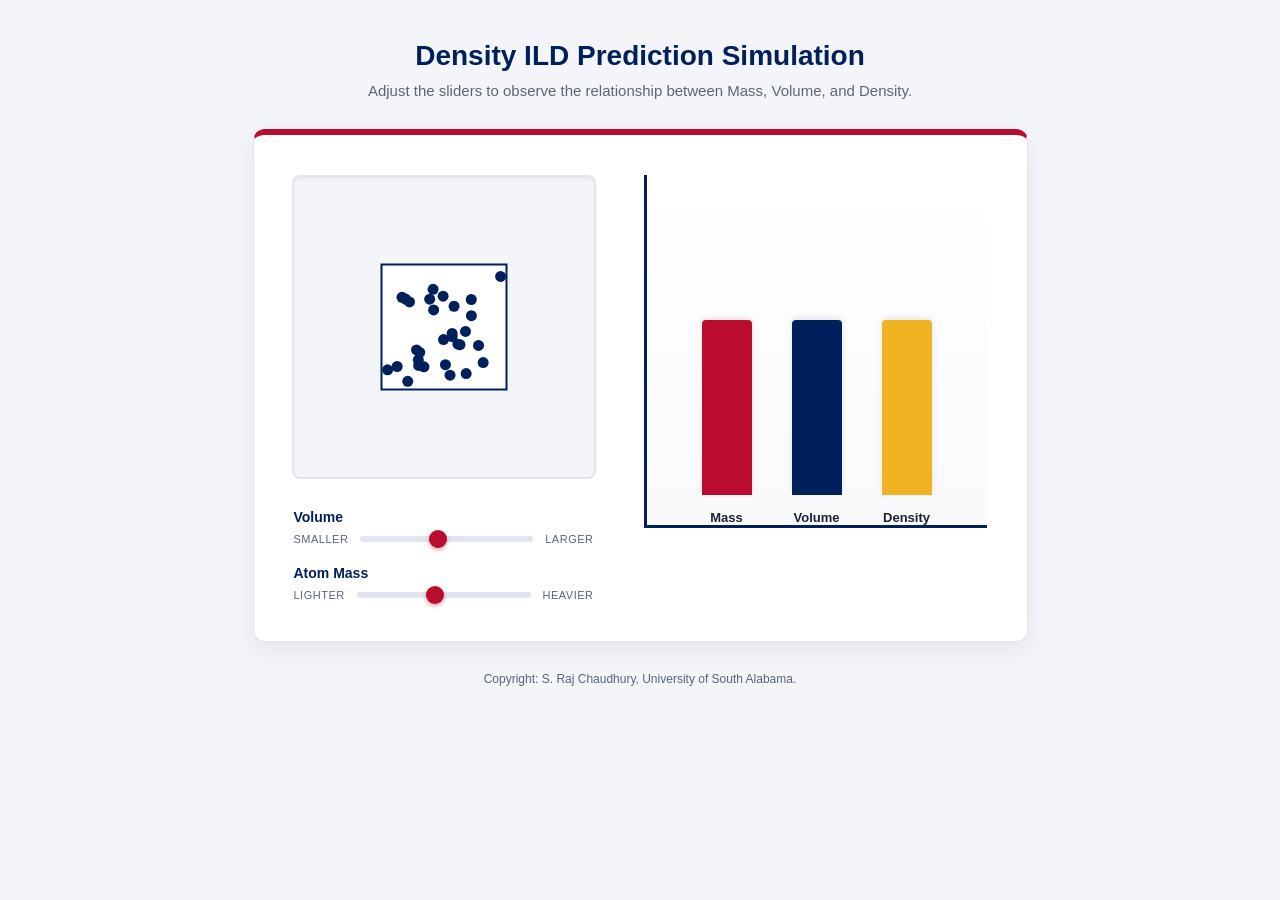
<file: density/index.html>
<!DOCTYPE html>
<html lang="en">
<head>
    <meta charset="UTF-8">
    <meta name="viewport" content="width=device-width, initial-scale=1.0">
    <title>Density Interactive Simulation</title>
    <style>
        :root {
            --usa-blue: #00205B;
            --usa-red: #BA0C2F;
            --usa-red-dark: #8f0a24;
            --bg: #f4f5f9;
            --card: #ffffff;
            --text: #1a2233;
            --muted: #5b6478;
            --border: #e2e5ee;
            --gold: #f0b323;
        }

        body {
            font-family: Verdana, sans-serif;
            background-color: var(--bg);
            color: var(--text);
            display: flex;
            flex-direction: column;
            align-items: center;
            padding: 40px 20px;
            margin: 0;
        }

        .header {
            text-align: center;
            margin-bottom: 30px;
        }

        .header h2 {
            margin: 0 0 10px 0;
            color: var(--usa-blue);
            font-size: 28px;
        }

        .header p {
            margin: 0;
            color: var(--muted);
            font-size: 15px;
        }

        .container {
            display: flex;
            gap: 50px;
            background: var(--card);
            padding: 40px;
            border-radius: 12px;
            box-shadow: 0 8px 24px rgba(0, 32, 91, 0.08);
            border-top: 6px solid var(--usa-red);
            border-left: 1px solid var(--border);
            border-right: 1px solid var(--border);
            border-bottom: 1px solid var(--border);
        }

        .simulation-area {
            display: flex;
            flex-direction: column;
            align-items: center;
            width: 300px;
        }

        canvas {
            background-color: var(--bg);
            border: 2px solid var(--border);
            border-radius: 8px;
            margin-bottom: 30px;
            box-shadow: inset 0 2px 4px rgba(0,0,0,0.05);
        }

        .controls {
            display: flex;
            flex-direction: column;
            gap: 20px;
            width: 100%;
        }

        .slider-group {
            display: flex;
            flex-direction: column;
            gap: 8px;
        }

        .slider-header {
            display: flex;
            justify-content: space-between;
            align-items: center;
        }

        .slider-header label {
            font-weight: bold;
            color: var(--usa-blue);
            font-size: 14px;
        }

        .slider-labels {
            font-size: 11px;
            color: var(--muted);
            text-transform: uppercase;
            letter-spacing: 0.5px;
        }

        .range-wrapper {
            display: flex;
            align-items: center;
            gap: 10px;
        }

        input[type=range] {
            -webkit-appearance: none;
            width: 100%;
            background: transparent;
        }
        
        input[type=range]::-webkit-slider-thumb {
            -webkit-appearance: none;
            height: 18px;
            width: 18px;
            border-radius: 50%;
            background: var(--usa-red);
            cursor: pointer;
            margin-top: -6px;
            box-shadow: 0 2px 4px rgba(186, 12, 47, 0.4);
            transition: background 0.2s;
        }
        
        input[type=range]::-webkit-slider-thumb:hover {
            background: var(--usa-red-dark);
        }

        input[type=range]::-webkit-slider-runnable-track {
            width: 100%;
            height: 6px;
            cursor: pointer;
            background: var(--border);
            border-radius: 3px;
        }

        .graph-area {
            display: flex;
            align-items: flex-end;
            justify-content: center;
            gap: 40px;
            height: 350px;
            width: 300px;
            border-bottom: 3px solid var(--usa-blue);
            border-left: 3px solid var(--usa-blue);
            padding: 0 20px 0 20px;
            background: linear-gradient(to top, rgba(244, 245, 249, 0.5), transparent);
        }

        .bar-container {
            display: flex;
            flex-direction: column;
            align-items: center;
            justify-content: flex-end;
            height: 100%;
            width: 50px;
        }

        .bar {
            width: 100%;
            border-radius: 4px 4px 0 0;
            transition: height 0.2s ease-out;
            box-shadow: 0 -2px 6px rgba(0,0,0,0.1);
        }

        .bar-mass { background-color: var(--usa-red); }
        .bar-volume { background-color: var(--usa-blue); }
        .bar-density { background-color: var(--gold); }
        
        .bar-label {
            margin-top: 15px;
            font-weight: bold;
            font-size: 13px;
            color: var(--text);
        }

        .footer {
            margin-top: 30px;
            font-size: 12px;
            color: var(--muted);
            text-align: center;
        }
    </style>
</head>
<body>

    <div class="header">
        <h2>Density ILD Prediction Simulation</h2>
        <p>Adjust the sliders to observe the relationship between Mass, Volume, and Density.</p>
    </div>

    <div class="container">
        <!-- Visual Simulation -->
        <div class="simulation-area">
            <canvas id="simCanvas" width="300" height="300"></canvas>
            
            <div class="controls">
                <div class="slider-group">
                    <div class="slider-header">
                        <label>Volume</label>
                    </div>
                    <div class="range-wrapper">
                        <span class="slider-labels">smaller</span>
                        <!-- Both sliders now use a synchronized 10-100 scale -->
                        <input type="range" id="volumeSlider" min="10" max="100" value="50">
                        <span class="slider-labels">larger</span>
                    </div>
                </div>
                <div class="slider-group">
                    <div class="slider-header">
                        <label>Atom Mass</label>
                    </div>
                    <div class="range-wrapper">
                        <span class="slider-labels">lighter</span>
                        <input type="range" id="massSlider" min="10" max="100" value="50">
                        <span class="slider-labels">heavier</span>
                    </div>
                </div>
            </div>
        </div>

        <!-- Bar Graphs -->
        <div class="graph-area">
            <div class="bar-container">
                <div class="bar bar-mass" id="barMass" style="height: 50%;"></div>
                <div class="bar-label">Mass</div>
            </div>
            <div class="bar-container">
                <div class="bar bar-volume" id="barVolume" style="height: 50%;"></div>
                <div class="bar-label">Volume</div>
            </div>
            <div class="bar-container">
                <div class="bar bar-density" id="barDensity" style="height: 50%;"></div>
                <div class="bar-label">Density</div>
            </div>
        </div>
    </div>

    <div class="footer">
        Copyright: S. Raj Chaudhury, University of South Alabama.
    </div>

    <script>
        const canvas = document.getElementById('simCanvas');
        const ctx = canvas.getContext('2d');
        
        const volSlider = document.getElementById('volumeSlider');
        const massSlider = document.getElementById('massSlider');
        
        const barMass = document.getElementById('barMass');
        const barVolume = document.getElementById('barVolume');
        const barDensity = document.getElementById('barDensity');

        const usaBlue = '#00205B';
        const usaRed = '#BA0C2F';

        const numAtoms = 30;
        let atoms = [];
        
        for(let i = 0; i < numAtoms; i++) {
            atoms.push({
                x: Math.random() * 100,
                y: Math.random() * 100,
                vx: (Math.random() - 0.5) * 4,
                vy: (Math.random() - 0.5) * 4
            });
        }

        function updateSimulation() {
            // Read synchronized 10-100 values
            let volumeVal = parseInt(volSlider.value);
            let massVal = parseInt(massSlider.value);
            
            // Density ratio scaled so that equal mass/volume puts density at 50%
            let densityVal = (massVal / volumeVal) * 50;

            // Update Bar Graphs using direct percentage values
            barMass.style.height = Math.min(massVal, 100) + '%';
            barVolume.style.height = Math.min(volumeVal, 100) + '%';
            barDensity.style.height = Math.min(densityVal, 100) + '%';

            // Clear Canvas
            ctx.clearRect(0, 0, canvas.width, canvas.height);
            
            // Map the 10-100 slider value to visual box size on the canvas (min 65px, max 200px)
            let boxSize = 50 + (volumeVal * 1.5); 
            let boxX = (canvas.width - boxSize) / 2;
            let boxY = (canvas.height - boxSize) / 2;
            
            // Draw Container
            ctx.fillStyle = "#ffffff";
            ctx.fillRect(boxX, boxY, boxSize, boxSize);
            ctx.strokeStyle = usaBlue;
            ctx.lineWidth = 2;
            ctx.strokeRect(boxX, boxY, boxSize, boxSize);

            // Draw Atoms
            ctx.fillStyle = massVal > 50 ? usaRed : usaBlue; 
            // Map the 10-100 mass slider to visual atom radius (min ~3.5px, max 8px)
            let atomRadius = 3 + (massVal / 20); 

            atoms.forEach(atom => {
                atom.x += atom.vx;
                atom.y += atom.vy;

                if (atom.x - atomRadius < 0) { atom.x = atomRadius; atom.vx *= -1; }
                if (atom.x + atomRadius > boxSize) { atom.x = boxSize - atomRadius; atom.vx *= -1; }
                if (atom.y - atomRadius < 0) { atom.y = atomRadius; atom.vy *= -1; }
                if (atom.y + atomRadius > boxSize) { atom.y = boxSize - atomRadius; atom.vy *= -1; }

                ctx.beginPath();
                ctx.arc(boxX + atom.x, boxY + atom.y, atomRadius, 0, Math.PI * 2);
                ctx.fill();
            });

            requestAnimationFrame(updateSimulation);
        }

        updateSimulation();
    </script>
</body>
</html>
</file>
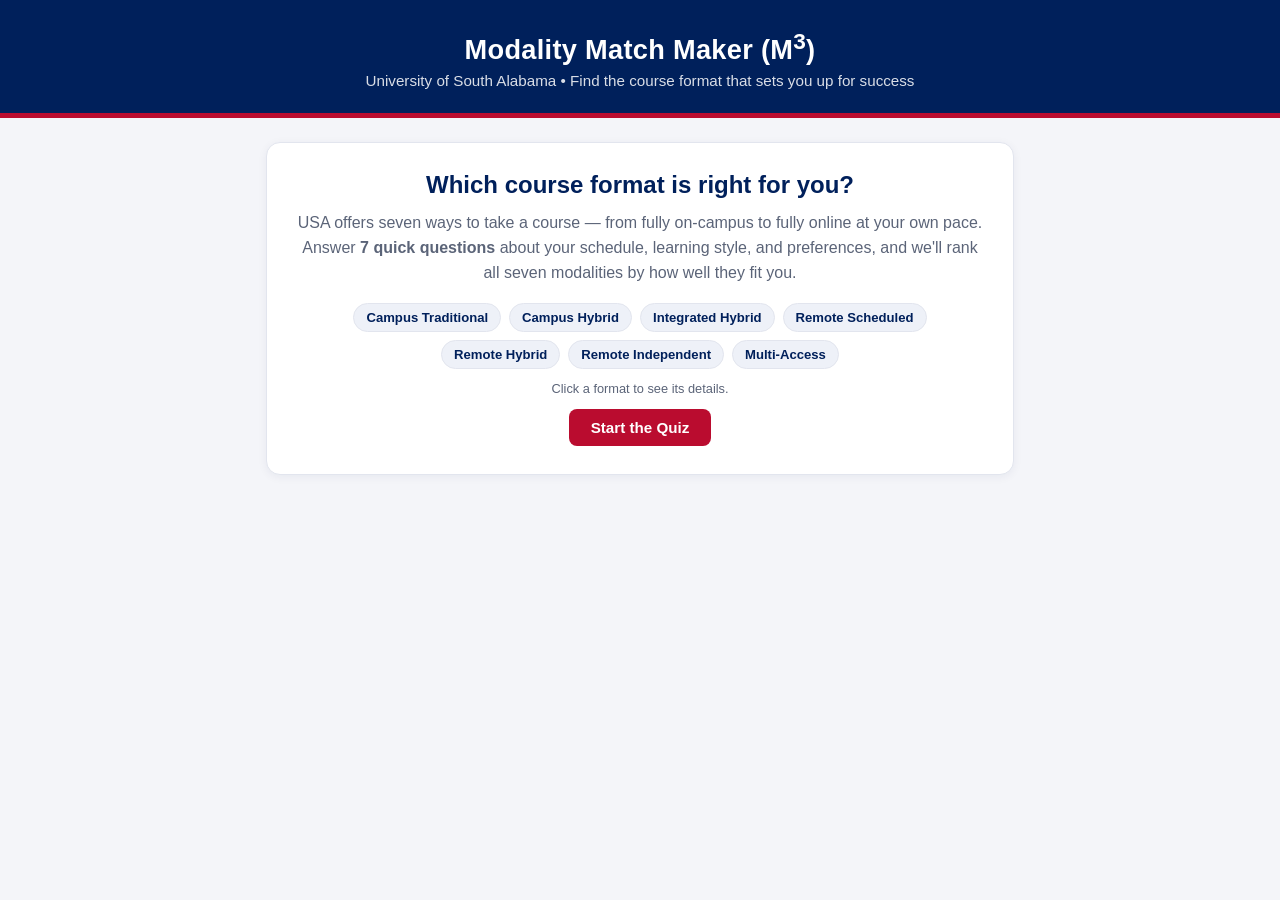
<file: m3/index.html>
<!DOCTYPE html>
<html lang="en">
<head>
<meta charset="UTF-8">
<meta name="viewport" content="width=device-width, initial-scale=1.0">
<title>Modality Match Maker| University of South Alabama</title>
<style>
  :root {
    --usa-blue: #00205B;
    --usa-red: #BA0C2F;
    --usa-red-dark: #8f0a24;
    --bg: #f4f5f9;
    --card: #ffffff;
    --text: #1a2233;
    --muted: #5b6478;
    --border: #e2e5ee;
    --gold: #f0b323;
  }
  * { box-sizing: border-box; margin: 0; padding: 0; }
  body {
    font-family: "Segoe UI", -apple-system, BlinkMacSystemFont, Roboto, Helvetica, Arial, sans-serif;
    background: var(--bg);
    color: var(--text);
    min-height: 100vh;
  }
  .header {
    background: var(--usa-blue);
    color: #fff;
    padding: 28px 20px 24px;
    text-align: center;
    border-bottom: 5px solid var(--usa-red);
  }
  .header h1 { font-size: 1.7rem; letter-spacing: .3px; }
  .header p { margin-top: 6px; font-size: .95rem; opacity: .85; }
  .wrap { max-width: 780px; margin: 0 auto; padding: 24px 16px 60px; }

  /* Progress */
  .progress-row {
    display: flex; align-items: center; gap: 12px; margin-bottom: 18px;
  }
  .progress-label { font-size: .85rem; font-weight: 600; color: var(--usa-blue); white-space: nowrap; }
  .progress-track {
    flex: 1; height: 10px; background: var(--border); border-radius: 6px; overflow: hidden;
  }
  .progress-fill {
    height: 100%; width: 0%; background: linear-gradient(90deg, var(--usa-red), var(--usa-red-dark));
    border-radius: 6px; transition: width .35s ease;
  }

  .card {
    background: var(--card); border: 1px solid var(--border); border-radius: 14px;
    padding: 28px; box-shadow: 0 2px 10px rgba(0,32,91,.06);
    animation: fadeIn .3s ease;
  }
  @keyframes fadeIn { from { opacity: 0; transform: translateY(8px); } to { opacity: 1; transform: none; } }

  .q-number { font-size: .8rem; font-weight: 700; color: var(--usa-red); text-transform: uppercase; letter-spacing: 1px; margin-bottom: 8px; }
  .q-text { font-size: 1.25rem; font-weight: 700; color: var(--usa-blue); margin-bottom: 6px; }
  .q-help { font-size: .92rem; color: var(--muted); margin-bottom: 18px; }

  .opt {
    display: block; width: 100%; text-align: left;
    background: #fff; border: 2px solid var(--border); border-radius: 10px;
    padding: 14px 16px; margin-bottom: 10px; cursor: pointer;
    font-size: 1rem; color: var(--text); font-family: inherit;
    transition: border-color .15s, background .15s, transform .1s;
  }
  .opt:hover { border-color: var(--usa-blue); background: #f7f9ff; }
  .opt:active { transform: scale(.99); }
  .opt.selected { border-color: var(--usa-red); background: #fdf3f5; }
  .opt .opt-title { font-weight: 600; }
  .opt .opt-sub { display: block; font-size: .85rem; color: var(--muted); margin-top: 2px; }

  .nav-row { display: flex; justify-content: space-between; margin-top: 18px; }
  .btn {
    font-family: inherit; font-size: .95rem; font-weight: 600; cursor: pointer;
    border-radius: 8px; padding: 10px 22px; border: none; transition: background .15s;
  }
  .btn-back { background: transparent; color: var(--muted); border: 1px solid var(--border); }
  .btn-back:hover { background: var(--border); }
  .btn-back:disabled { opacity: .4; cursor: default; }
  .btn-primary { background: var(--usa-red); color: #fff; }
  .btn-primary:hover { background: var(--usa-red-dark); }
  .btn-blue { background: var(--usa-blue); color: #fff; }
  .btn-blue:hover { background: #001743; }

  /* Intro */
  .intro { text-align: center; }
  .intro h2 { color: var(--usa-blue); font-size: 1.5rem; margin-bottom: 12px; }
  .intro p { color: var(--muted); margin-bottom: 10px; line-height: 1.55; }
  .modality-chips { display: flex; flex-wrap: wrap; gap: 8px; justify-content: center; margin: 18px 0 22px; }
  .chip {
    background: #eef1f8; color: var(--usa-blue); font-size: .82rem; font-weight: 600;
    padding: 6px 12px; border-radius: 999px; border: 1px solid var(--border);
    cursor: pointer; transition: border-color .15s, background .15s;
  }
  .chip:hover, .chip.active { border-color: var(--usa-red); background: #fdf3f5; }
  .chip-hint { font-size: .8rem; color: var(--muted); margin-top: -12px; margin-bottom: 18px; }

  /* Modality hover popover */
  .modality-pop {
    position: fixed; z-index: 100; width: min(560px, calc(100vw - 24px));
    background: var(--card); border: 2px solid var(--usa-red); border-radius: 14px;
    box-shadow: 0 8px 30px rgba(0,32,91,.22); padding: 16px; text-align: left;
    animation: fadeIn .18s ease;
  }
  .modality-pop .pop-title {
    font-weight: 700; color: var(--usa-blue); font-size: 1.05rem; margin-bottom: 10px;
  }

  /* Results */
  .results-title { text-align: center; margin-bottom: 4px; color: var(--usa-blue); font-size: 1.5rem; }
  .results-sub { text-align: center; color: var(--muted); font-size: .92rem; margin-bottom: 22px; }
  .result-item {
    border: 2px solid var(--border); border-radius: 12px; margin-bottom: 12px; overflow: hidden;
    background: #fff; animation: fadeIn .35s ease both;
  }
  .result-item.best { border-color: var(--usa-red); box-shadow: 0 3px 14px rgba(186,12,47,.12); }
  .result-head {
    display: flex; align-items: center; gap: 12px; padding: 14px 16px; cursor: pointer;
    user-select: none;
  }
  .rank-badge {
    flex: none; width: 34px; height: 34px; border-radius: 50%;
    background: var(--usa-blue); color: #fff; font-weight: 700; font-size: .95rem;
    display: flex; align-items: center; justify-content: center;
  }
  .result-item.best .rank-badge { background: var(--usa-red); }
  .result-name-block { flex: 1; min-width: 0; }
  .result-name { font-weight: 700; color: var(--usa-blue); font-size: 1.05rem; }
  .best-tag {
    display: inline-block; background: var(--usa-red); color: #fff; font-size: .68rem;
    font-weight: 700; letter-spacing: .5px; text-transform: uppercase;
    padding: 2px 8px; border-radius: 999px; margin-left: 8px; vertical-align: middle;
  }
  .match-bar-track { height: 8px; background: var(--border); border-radius: 5px; margin-top: 6px; overflow: hidden; }
  .match-bar { height: 100%; background: linear-gradient(90deg, var(--usa-blue), #3457a0); border-radius: 5px; width: 0; transition: width .8s ease; }
  .result-item.best .match-bar { background: linear-gradient(90deg, var(--usa-red), #e04663); }
  .match-pct { flex: none; font-weight: 700; color: var(--usa-blue); font-size: .95rem; width: 76px; text-align: right; }
  .caret { flex: none; color: var(--muted); transition: transform .2s; font-size: .8rem; }
  .result-item.open .caret { transform: rotate(180deg); }
  .result-detail { display: none; padding: 0 16px 16px; }
  .result-item.open .result-detail { display: block; }
  .detail-grid { display: grid; grid-template-columns: 1fr; gap: 10px; margin-top: 4px; }
  .detail-box { background: #f7f8fc; border: 1px solid var(--border); border-radius: 8px; padding: 10px 12px; }
  .detail-box .dl { font-size: .72rem; font-weight: 700; text-transform: uppercase; letter-spacing: .6px; color: var(--usa-red); margin-bottom: 3px; }
  .detail-box .dv { font-size: .88rem; color: var(--text); line-height: 1.45; }
  @media (min-width: 620px) { .detail-grid { grid-template-columns: 1fr 1fr; } .detail-grid .full { grid-column: 1 / -1; } }
  .modality-pop .detail-grid { grid-template-columns: 1fr 1fr; }
  .modality-pop .detail-grid .full { grid-column: 1 / -1; }
  @media (max-width: 480px) { .modality-pop .detail-grid { grid-template-columns: 1fr; } }

  .results-actions { text-align: center; margin-top: 22px; display: flex; gap: 10px; justify-content: center; flex-wrap: wrap; }
  .footnote { text-align: center; font-size: .78rem; color: var(--muted); margin-top: 26px; line-height: 1.5; }
  .footnote a { color: var(--usa-blue); }
  .hidden { display: none !important; }
</style>
</head>
<body>

<div class="header">
  <h1>Modality Match Maker (M<sup>3</sup>)</h1>
  <p>University of South Alabama &bull; Find the course format that sets you up for success</p>
</div>

<div class="wrap">

  <!-- INTRO -->
  <div class="card intro" id="introScreen">
    <h2>Which course format is right for you?</h2>
    <p>USA offers seven ways to take a course &mdash; from fully on-campus to fully online at your own pace. Answer <strong>7 quick questions</strong> about your schedule, learning style, and preferences, and we'll rank all seven modalities by how well they fit you.</p>
    <div class="modality-chips" id="modalityChips"></div>
    <p class="chip-hint">Click a format to see its details.</p>
    <button class="btn btn-primary" onclick="startQuiz()">Start the Quiz</button>
  </div>

  <!-- QUIZ -->
  <div class="hidden" id="quizScreen">
    <div class="progress-row">
      <span class="progress-label" id="progressLabel">Question 1 of 7</span>
      <div class="progress-track"><div class="progress-fill" id="progressFill"></div></div>
    </div>
    <div class="card">
      <div class="q-number" id="qNumber"></div>
      <div class="q-text" id="qText"></div>
      <div class="q-help" id="qHelp"></div>
      <div id="optionsBox"></div>
      <div class="nav-row">
        <button class="btn btn-back" id="backBtn" onclick="goBack()">&larr; Back</button>
        <span></span>
      </div>
    </div>
  </div>

  <!-- RESULTS -->
  <div class="hidden" id="resultsScreen">
    <h2 class="results-title">Your Modality Matches</h2>
    <p class="results-sub">Ranked from best fit to least fit, based on your answers. Click any format to see details.</p>
    <div id="resultsList"></div>
    <div class="results-actions">
      <button class="btn btn-blue" onclick="restart()">Retake the Quiz</button>
    </div>
    <p class="footnote">
      Online courses may have limited requirements for in-person or synchronous attendance for orientation, assessments, or assignments.<br>
      Based on <em>Course Modalities at USA</em> &mdash; University of South Alabama, Innovation in Learning Center (June 2026).
    </p>
  </div>

</div>

<script>
// ===== Modality data (from the USA ILC chart, June 2026) =====
const MODALITIES = {
  campusTraditional: {
    name: "Campus Traditional",
    definition: "Traditional 1:1 classroom experience with regularly scheduled meeting times on campus.",
    location: "On campus",
    meetings: "Regularly scheduled meeting times on campus",
    onlineWork: "Occasionally",
    example: "Every MWF from 8–8:50 AM (no reduction)",
    target: "Students who thrive in structured, traditional classroom settings, with face-to-face student and instructor interactions, have regular schedules that accommodate fixed meeting times, and have easy access to campus."
  },
  campusHybrid: {
    name: "Campus Hybrid",
    definition: "Physical attendance required, but fewer days per week — reduces seat time up to 49%. USA defines hybrid as a reduction in synchronous class time.",
    location: "On campus",
    meetings: "Combination of regularly scheduled meeting times and online asynchronous coursework",
    onlineWork: "At least 30% of learning activities are asynchronous online",
    example: "MWF class meets 2× a week; TR class meets 1× a week",
    target: "Students who desire a structured, traditional classroom setting with student and instructor face-to-face interactions, but are also self-directed to complete online work, have regular schedules that accommodate occasional fixed meeting times, and easy access to campus."
  },
  integratedHybrid: {
    name: "Integrated Hybrid",
    definition: "Physical attendance required, but fewer times per semester — reduces seat time up to 85%. USA defines hybrid as a reduction in synchronous class time.",
    location: "Scheduled rotation: campus and online (instructor dictated)",
    meetings: "Combination of scheduled meeting times and online asynchronous coursework",
    onlineWork: "At least 30% of learning activities are asynchronous online",
    example: "Class meets 3× a semester — two in person and one remote, for 2 hours",
    target: "Students who desire occasional face-to-face interactions with their instructor and classmates, but are self-directed to complete most coursework online, have schedules that accommodate a few fixed meeting times per semester, and can travel to campus when required."
  },
  remoteScheduled: {
    name: "Remote Scheduled",
    definition: "100% remote, but all classes meet at a regularly scheduled time.",
    location: "Online",
    meetings: "Regularly scheduled meeting times — online",
    onlineWork: "Occasionally",
    example: "Every MWF from 8–8:50 AM via a web conferencing platform (no reduction)",
    target: "Students who have regular schedules that accommodate fixed meeting times online, have access to reliable technology, are comfortable in online learning environments, but desire online interactions with instructor and students, and are self-directed to complete online work."
  },
  remoteHybrid: {
    name: "Remote Hybrid",
    definition: "100% remote, but fewer synchronous class meetings than Remote Scheduled. USA defines hybrid as a reduction in synchronous class time.",
    location: "Online",
    meetings: "Combination of regularly scheduled remote meeting times and online asynchronous coursework",
    onlineWork: "At least 30% of learning activities are asynchronous online",
    example: "M class meets 6× during the semester on Zoom (66% reduction)",
    target: "Students who are comfortable in online learning environments, have access to reliable technology, and have schedules that accommodate occasional meeting times online."
  },
  remoteIndependent: {
    name: "Remote Independent",
    definition: "No synchronous meetings — 100% self-paced within syllabus deadlines.",
    location: "Online",
    meetings: "No scheduled meeting times; all coursework is completed asynchronously",
    onlineWork: "Always — 100% of learning activities are asynchronous online",
    example: "No meeting times. All coursework is completed in Canvas",
    target: "Students who are comfortable in online learning environments, have schedules that do not accommodate fixed meeting times, and have access to reliable technology. Best suited for self-directed learners that need schedule flexibility or prefer to learn at their own pace."
  },
  multiAccess: {
    name: "Multi-Access",
    definition: "Instructor provides instruction within the classroom, but the student chooses to attend in-person, remote synchronous, or remote asynchronous. Academic programs may utilize any two or all three of the modalities.",
    location: "On campus or online (student choice)",
    meetings: "On campus or online at scheduled meeting times, or asynchronous (student choice)",
    onlineWork: "All learning activities are planned to equally serve students who attend in any modality",
    example: "Student choice to attend in-person, via Zoom, or asynchronously (some courses may offer only two of the three)",
    target: "Students who need the flexibility to attend class meetings either in-person, online, or work asynchronously; have access to reliable technology, are comfortable with in-person or online environments, and are self-directed to complete online work."
  }
};
const KEYS = ["campusTraditional","campusHybrid","integratedHybrid","remoteScheduled","remoteHybrid","remoteIndependent","multiAccess"];

// ===== Questions & scoring =====
// Each option adds points per modality:
// [campusTraditional, campusHybrid, integratedHybrid, remoteScheduled, remoteHybrid, remoteIndependent, multiAccess]
const QUESTIONS = [
  {
    text: "How well can your weekly schedule handle fixed class meeting times?",
    help: "Think about work, family, athletics, or other commitments each semester.",
    options: [
      { title: "Easily — I can attend the same times every week", sub: "e.g., every MWF at 8 AM", pts: [3,2,1,3,2,0,2] },
      { title: "Sometimes — I can make occasional scheduled meetings", sub: "A handful of set dates per semester works", pts: [0,3,3,0,3,1,2] },
      { title: "Rarely — my schedule changes week to week", sub: "Shift work, caregiving, travel, etc.", pts: [0,0,1,0,1,3,3] },
      { title: "Not at all — I need zero required meeting times", sub: "I must fit coursework around my life", pts: [0,0,0,0,0,3,1] }
    ]
  },
  {
    text: "How easy is it for you to get to the USA campus?",
    help: "Consider distance, transportation, parking, and how often you could realistically come.",
    options: [
      { title: "Very easy — I'm on or near campus regularly", sub: "", pts: [3,3,2,1,1,0,3] },
      { title: "Doable occasionally — a few trips a semester is fine", sub: "", pts: [1,3,3,1,2,1,2] },
      { title: "Difficult — I live far away or can't commute", sub: "", pts: [0,0,0,3,3,3,1] }
    ]
  },
  {
    text: "Where do you learn best?",
    help: "Be honest about the environment where you focus and engage the most.",
    options: [
      { title: "In a physical classroom, face-to-face", sub: "I engage most when I'm in the room", pts: [3,2,1,0,0,0,1] },
      { title: "In live online classes (Zoom)", sub: "I like real-time classes but from anywhere", pts: [0,0,1,3,2,1,1] },
      { title: "On my own, working through materials at my pace", sub: "Videos, readings, and assignments on my schedule", pts: [0,1,2,0,1,3,1] },
      { title: "A mix — it depends on the week", sub: "I like being able to switch it up", pts: [1,2,2,1,2,1,3] }
    ]
  },
  {
    text: "How self-directed are you with independent online coursework?",
    help: "Online-heavy formats require managing deadlines without regular in-person reminders.",
    options: [
      { title: "Very — I set my own pace and never miss deadlines", sub: "", pts: [1,2,3,1,2,3,3] },
      { title: "Fairly — I do fine with some structure and check-ins", sub: "", pts: [2,3,2,2,3,1,2] },
      { title: "Not very — I need regular class meetings to stay on track", sub: "", pts: [3,1,0,3,1,0,1] }
    ]
  },
  {
    text: "Do you have reliable technology for online learning?",
    help: "A dependable computer, webcam, and high-speed internet where you study.",
    options: [
      { title: "Yes — reliable computer and internet", sub: "", pts: [1,2,3,3,3,3,3] },
      { title: "Mostly — occasional connection or device issues", sub: "", pts: [2,2,1,1,1,1,2] },
      { title: "No — my access is limited or unreliable", sub: "Campus formats keep tech requirements lowest", pts: [3,1,0,0,0,0,1] }
    ]
  },
  {
    text: "How important is live interaction with your instructor and classmates?",
    help: "Real-time discussion, immediate questions, group energy.",
    options: [
      { title: "Essential — I want live interaction every week", sub: "", pts: [3,1,1,3,1,0,2] },
      { title: "Helpful — some live sessions are enough", sub: "", pts: [1,3,3,1,3,1,3] },
      { title: "Optional — discussion boards and email work for me", sub: "", pts: [0,1,2,0,1,3,1] }
    ]
  },
  {
    text: "If your week suddenly changed, what would you want your course to allow?",
    help: "This gets at how much built-in flexibility you need.",
    options: [
      { title: "Nothing changes — I like a fixed routine I can count on", sub: "", pts: [3,1,0,3,1,0,0] },
      { title: "Fewer required meetings so there's less to reschedule", sub: "", pts: [0,3,3,0,3,2,1] },
      { title: "The choice to attend in person, on Zoom, or catch up later", sub: "", pts: [0,0,0,0,0,1,3] },
      { title: "Total freedom — no meetings to miss in the first place", sub: "", pts: [0,0,1,0,0,3,1] }
    ]
  }
];

// ===== Shared detail card markup =====
function detailGridHTML(m) {
  return '<div class="detail-grid">' +
    '<div class="detail-box"><div class="dl">Class Meetings</div><div class="dv">' + m.meetings + '</div></div>' +
    '<div class="detail-box"><div class="dl">Location</div><div class="dv">' + m.location + '</div></div>' +
    '<div class="detail-box"><div class="dl">Independent Online Work</div><div class="dv">' + m.onlineWork + '</div></div>' +
    '<div class="detail-box"><div class="dl">Attendance Example</div><div class="dv">' + m.example + '</div></div>' +
    '<div class="detail-box full"><div class="dl">About This Format</div><div class="dv">' + m.definition + '</div></div>' +
    '<div class="detail-box full"><div class="dl">Target Student</div><div class="dv">' + m.target + '</div></div>' +
  '</div>';
}

// ===== State =====
let current = 0;
let answers = new Array(QUESTIONS.length).fill(null);

const $ = id => document.getElementById(id);

// ===== Intro chips with hover popover =====
const popover = document.createElement("div");
popover.className = "modality-pop hidden";
document.body.appendChild(popover);
let popKey = null, hideTimer = null;

function showPopover(chip, key) {
  clearTimeout(hideTimer);
  popKey = key;
  const m = MODALITIES[key];
  popover.innerHTML = '<div class="pop-title">' + m.name + '</div>' + detailGridHTML(m);
  popover.classList.remove("hidden");
  document.querySelectorAll(".chip").forEach(c => c.classList.toggle("active", c === chip));
  // position: below chip, centered, clamped to viewport; flip above if needed
  const r = chip.getBoundingClientRect();
  const pw = popover.offsetWidth, ph = popover.offsetHeight;
  let left = Math.min(Math.max(12, r.left + r.width / 2 - pw / 2), window.innerWidth - pw - 12);
  let top = r.bottom + 10;
  if (top + ph > window.innerHeight - 12) top = Math.max(12, r.top - ph - 10);
  popover.style.left = left + "px";
  popover.style.top = top + "px";
}

function hidePopover() {
  hideTimer = setTimeout(() => {
    popover.classList.add("hidden");
    popKey = null;
    document.querySelectorAll(".chip").forEach(c => c.classList.remove("active"));
  }, 120);
}

window.addEventListener("scroll", () => { popover.classList.add("hidden"); }, { passive: true });

function buildChips() {
  const box = $("modalityChips");
  KEYS.forEach(key => {
    const chip = document.createElement("span");
    chip.className = "chip";
    chip.textContent = MODALITIES[key].name;
    chip.addEventListener("click", (e) => {
      e.stopPropagation();
      if (popKey === key && !popover.classList.contains("hidden")) { clearTimeout(hideTimer); popover.classList.add("hidden"); popKey = null; chip.classList.remove("active"); }
      else showPopover(chip, key);
    });
    box.appendChild(chip);
  });
  document.addEventListener("click", (e) => {
    if (!popover.contains(e.target)) { popover.classList.add("hidden"); popKey = null; document.querySelectorAll(".chip").forEach(c => c.classList.remove("active")); }
  });
}
buildChips();

function startQuiz() {
  current = 0;
  answers = new Array(QUESTIONS.length).fill(null);
  popover.classList.add("hidden");
  $("introScreen").classList.add("hidden");
  $("resultsScreen").classList.add("hidden");
  $("quizScreen").classList.remove("hidden");
  renderQuestion();
}

function renderQuestion() {
  const q = QUESTIONS[current];
  $("qNumber").textContent = "Question " + (current + 1);
  $("qText").textContent = q.text;
  $("qHelp").textContent = q.help;
  $("progressLabel").textContent = "Question " + (current + 1) + " of " + QUESTIONS.length;
  $("progressFill").style.width = ((current) / QUESTIONS.length * 100) + "%";

  const box = $("optionsBox");
  box.innerHTML = "";
  q.options.forEach((opt, i) => {
    const b = document.createElement("button");
    b.className = "opt" + (answers[current] === i ? " selected" : "");
    b.innerHTML = '<span class="opt-title">' + opt.title + '</span>' +
      (opt.sub ? '<span class="opt-sub">' + opt.sub + '</span>' : '');
    b.onclick = () => selectOption(i);
    box.appendChild(b);
  });
  $("backBtn").disabled = current === 0;
  window.scrollTo({ top: 0, behavior: "smooth" });
}

function selectOption(i) {
  answers[current] = i;
  // brief visual confirmation, then advance
  renderQuestion();
  setTimeout(() => {
    if (current < QUESTIONS.length - 1) {
      current++;
      renderQuestion();
    } else {
      showResults();
    }
  }, 220);
}

function goBack() {
  if (current > 0) { current--; renderQuestion(); }
}

function computeScores() {
  const N = KEYS.length;
  const totals = new Array(N).fill(0);
  const maxTotals = new Array(N).fill(0);
  QUESTIONS.forEach((q, qi) => {
    // max possible per question per modality
    for (let m = 0; m < N; m++) {
      maxTotals[m] += Math.max(...q.options.map(o => o.pts[m]));
    }
    const a = answers[qi];
    if (a !== null) {
      for (let m = 0; m < N; m++) totals[m] += q.options[a].pts[m];
    }
  });
  return KEYS.map((key, m) => ({
    key,
    score: totals[m],
    pct: Math.round((totals[m] / maxTotals[m]) * 100)
  })).sort((a, b) => b.pct - a.pct);
}

function showResults() {
  $("quizScreen").classList.add("hidden");
  $("resultsScreen").classList.remove("hidden");
  const ranked = computeScores();
  const list = $("resultsList");
  list.innerHTML = "";

  ranked.forEach((r, i) => {
    const m = MODALITIES[r.key];
    const item = document.createElement("div");
    item.className = "result-item" + (i === 0 ? " best open" : "");
    item.style.animationDelay = (i * 0.08) + "s";
    item.innerHTML =
      '<div class="result-head">' +
        '<div class="rank-badge">' + (i + 1) + '</div>' +
        '<div class="result-name-block">' +
          '<span class="result-name">' + m.name + '</span>' +
          (i === 0 ? '<span class="best-tag">Best Match</span>' : '') +
          '<div class="match-bar-track"><div class="match-bar" data-pct="' + r.pct + '"></div></div>' +
        '</div>' +
        '<div class="match-pct">' + r.pct + '% fit</div>' +
        '<div class="caret">▼</div>' +
      '</div>' +
      '<div class="result-detail">' + detailGridHTML(m) + '</div>';
    item.querySelector(".result-head").onclick = () => item.classList.toggle("open");
    list.appendChild(item);
  });

  window.scrollTo({ top: 0, behavior: "smooth" });
  // animate bars after paint
  requestAnimationFrame(() => {
    setTimeout(() => {
      document.querySelectorAll(".match-bar").forEach(bar => {
        bar.style.width = bar.dataset.pct + "%";
      });
    }, 60);
  });
}

function restart() { startQuiz(); }
</script>
</body>
</html>
</file>
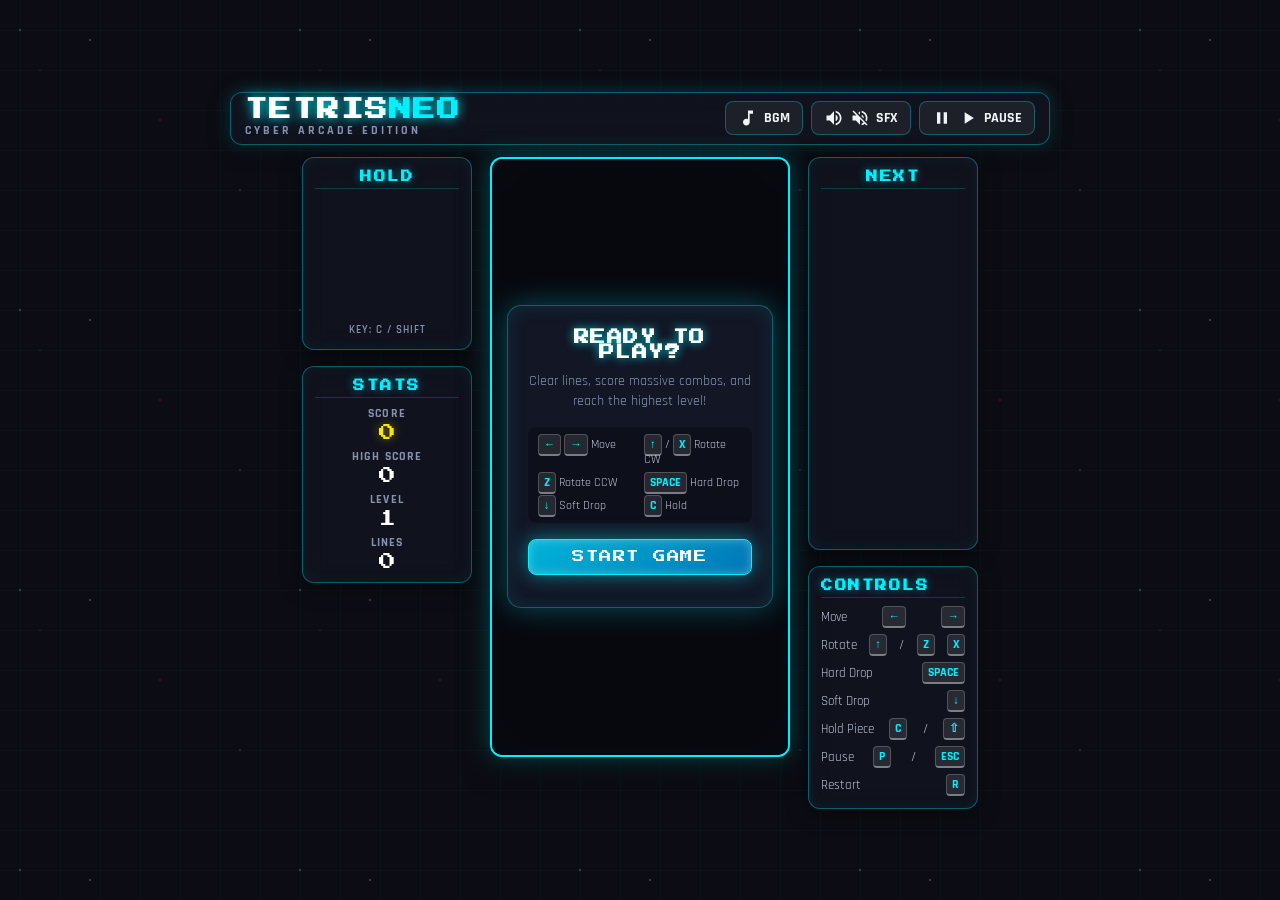
<file: tetris/index.html>
<!DOCTYPE html>
<html lang="en">
<head>
  <meta charset="UTF-8">
  <meta name="viewport" content="width=device-width, initial-scale=1.0, maximum-scale=1.0, user-scalable=no">
  <title>Tetris Neo - Modern Arcade Tetris</title>
  <link rel="preconnect" href="https://fonts.googleapis.com">
  <link rel="preconnect" href="https://fonts.gstatic.com" crossorigin>
  <link href="https://fonts.googleapis.com/css2?family=Press+Start+2P&family=Rajdhani:wght@500;600;700&display=swap" rel="stylesheet">
  <link rel="stylesheet" href="style.css">
</head>
<body>
  <div class="stars-bg"></div>
  <div class="grid-overlay"></div>

  <div class="game-wrapper">
    <header class="game-header">
      <div class="logo-container">
        <h1 class="logo-text">TETRIS<span class="logo-accent">NEO</span></h1>
        <div class="tagline">CYBER ARCADE EDITION</div>
      </div>
      <div class="header-actions">
        <button id="btn-music" class="icon-btn" title="Toggle Music" aria-label="Toggle Music">
          <svg class="icon" viewBox="0 0 24 24" width="20" height="20">
            <path fill="currentColor" d="M12 3v10.55c-.59-.34-1.27-.55-2-.55-2.21 0-4 1.79-4 4s1.79 4 4 4 4-1.79 4-4V7h4V3h-6z"/>
          </svg>
          <span class="btn-label">BGM</span>
        </button>
        <button id="btn-sound" class="icon-btn" title="Toggle Sound FX" aria-label="Toggle Sound Effects">
          <svg class="icon sound-on-icon" viewBox="0 0 24 24" width="20" height="20">
            <path fill="currentColor" d="M3 9v6h4l5 5V4L7 9H3zm13.5 3c0-1.77-1.02-3.29-2.5-4.03v8.05c1.48-.73 2.5-2.25 2.5-4.02zM14 3.23v2.06c2.89.86 5 3.54 5 6.71s-2.11 5.85-5 6.71v2.06c4.01-.91 7-4.49 7-8.77s-2.99-7.86-7-8.77z"/>
          </svg>
          <svg class="icon sound-off-icon hidden" viewBox="0 0 24 24" width="20" height="20">
            <path fill="currentColor" d="M16.5 12c0-1.77-1.02-3.29-2.5-4.03v2.21l2.45 2.45c.03-.2.05-.41.05-.63zm2.5 0c0 .94-.2 1.82-.54 2.64l1.51 1.51C20.63 14.91 21 13.5 21 12c0-4.28-2.99-7.86-7-8.77v2.06c2.89.86 5 3.54 5 6.71zM4.27 3L3 4.27 7.73 9H3v6h4l5 5v-6.73l4.25 4.25c-.67.52-1.42.93-2.25 1.18v2.06c1.38-.31 2.63-.95 3.69-1.81L19.73 21 21 19.73l-9-9L4.27 3zM12 4L9.91 6.09 12 8.18V4z"/>
          </svg>
          <span class="btn-label">SFX</span>
        </button>
        <button id="btn-pause" class="icon-btn" title="Pause Game (P/Esc)" aria-label="Pause Game">
          <svg class="icon pause-icon" viewBox="0 0 24 24" width="20" height="20">
            <path fill="currentColor" d="M6 19h4V5H6v14zm8-14v14h4V5h-4z"/>
          </svg>
          <svg class="icon play-icon hidden" viewBox="0 0 24 24" width="20" height="20">
            <path fill="currentColor" d="M8 5v14l11-7z"/>
          </svg>
          <span class="btn-label">PAUSE</span>
        </button>
      </div>
    </header>

    <main class="game-container">
      <!-- Left Column: Hold & Stats -->
      <aside class="panel side-panel left-panel">
        <div class="panel-box hold-box">
          <h2 class="panel-title">HOLD</h2>
          <div class="canvas-box">
            <canvas id="hold-canvas" width="120" height="120"></canvas>
          </div>
          <div class="panel-hint">KEY: C / SHIFT</div>
        </div>

        <div class="panel-box stats-box">
          <h2 class="panel-title">STATS</h2>
          <div class="stat-item">
            <span class="stat-label">SCORE</span>
            <span id="score-display" class="stat-val highlight">0</span>
          </div>
          <div class="stat-item">
            <span class="stat-label">HIGH SCORE</span>
            <span id="high-score-display" class="stat-val">0</span>
          </div>
          <div class="stat-item">
            <span class="stat-label">LEVEL</span>
            <span id="level-display" class="stat-val">1</span>
          </div>
          <div class="stat-item">
            <span class="stat-label">LINES</span>
            <span id="lines-display" class="stat-val">0</span>
          </div>
        </div>
      </aside>

      <!-- Center Column: Primary Playfield -->
      <section class="main-board-container">
        <div class="board-frame" id="board-frame">
          <canvas id="tetris-canvas" width="300" height="600"></canvas>
          
          <!-- Countdown / Floating Overlay -->
          <div id="countdown-overlay" class="game-overlay hidden">
            <div id="countdown-text" class="countdown-bounce">3</div>
          </div>

          <!-- Pause Overlay -->
          <div id="pause-overlay" class="game-overlay hidden">
            <div class="modal-card">
              <h2>GAME PAUSED</h2>
              <p>Press <b>P</b>, <b>ESC</b> or Resume to continue</p>
              <button id="btn-resume" class="arcade-btn">RESUME</button>
              <button id="btn-restart-pause" class="arcade-btn btn-secondary">RESTART</button>
            </div>
          </div>

          <!-- Game Over Overlay -->
          <div id="gameover-overlay" class="game-overlay hidden">
            <div class="modal-card gameover-card">
              <h2 class="danger-text">GAME OVER</h2>
              <div class="final-score-box">
                <div class="final-label">FINAL SCORE</div>
                <div id="final-score" class="final-value">0</div>
                <div id="new-high-badge" class="high-badge hidden">★ NEW HIGH SCORE! ★</div>
              </div>
              <div class="stats-summary">
                <div><span>Level:</span> <strong id="final-level">1</strong></div>
                <div><span>Lines:</span> <strong id="final-lines">0</strong></div>
              </div>
              <button id="btn-play-again" class="arcade-btn btn-glow">PLAY AGAIN (R)</button>
            </div>
          </div>

          <!-- Start Screen Overlay -->
          <div id="start-overlay" class="game-overlay">
            <div class="modal-card start-card">
              <h2>READY TO PLAY?</h2>
              <p class="start-desc">Clear lines, score massive combos, and reach the highest level!</p>
              <div class="quick-controls">
                <div><kbd>←</kbd> <kbd>→</kbd> Move</div>
                <div><kbd>↑</kbd> / <kbd>X</kbd> Rotate CW</div>
                <div><kbd>Z</kbd> Rotate CCW</div>
                <div><kbd>SPACE</kbd> Hard Drop</div>
                <div><kbd>↓</kbd> Soft Drop</div>
                <div><kbd>C</kbd> Hold</div>
              </div>
              <button id="btn-start" class="arcade-btn btn-primary btn-glow">START GAME</button>
            </div>
          </div>
        </div>
      </section>

      <!-- Right Column: Next Queue & Level Goal -->
      <aside class="panel side-panel right-panel">
        <div class="panel-box next-box">
          <h2 class="panel-title">NEXT</h2>
          <div class="next-canvas-wrapper">
            <canvas id="next-canvas" width="120" height="340"></canvas>
          </div>
        </div>

        <div class="panel-box controls-card">
          <h2 class="panel-title">CONTROLS</h2>
          <ul class="controls-list">
            <li><span>Move</span> <kbd>←</kbd> <kbd>→</kbd></li>
            <li><span>Rotate</span> <kbd>↑</kbd> / <kbd>Z</kbd> <kbd>X</kbd></li>
            <li><span>Hard Drop</span> <kbd>SPACE</kbd></li>
            <li><span>Soft Drop</span> <kbd>↓</kbd></li>
            <li><span>Hold Piece</span> <kbd>C</kbd> / <kbd>⇧</kbd></li>
            <li><span>Pause</span> <kbd>P</kbd> / <kbd>ESC</kbd></li>
            <li><span>Restart</span> <kbd>R</kbd></li>
          </ul>
        </div>
      </aside>
    </main>

    <!-- Mobile / Touch On-Screen Controller -->
    <nav class="touch-controls" id="touch-controls" aria-label="Touch Controls">
      <div class="touch-row top-touch-row">
        <button class="t-btn t-hold" id="t-hold" title="Hold Piece">HOLD</button>
        <button class="t-btn t-rot-ccw" id="t-rot-ccw" title="Rotate Counter-Clockwise">↺ CCW</button>
        <button class="t-btn t-rot-cw" id="t-rot-cw" title="Rotate Clockwise">↻ CW</button>
      </div>
      <div class="touch-row main-touch-row">
        <div class="d-pad">
          <button class="t-btn t-dir t-left" id="t-left" title="Move Left">◀</button>
          <div class="d-pad-vertical">
            <button class="t-btn t-dir t-up" id="t-up" title="Rotate Clockwise">▲</button>
            <button class="t-btn t-dir t-down" id="t-down" title="Soft Drop">▼</button>
          </div>
          <button class="t-btn t-dir t-right" id="t-right" title="Move Right">▶</button>
        </div>
        <div class="action-pad">
          <button class="t-btn t-harddrop" id="t-harddrop" title="Hard Drop">
            <span>⚡ HARD DROP</span>
          </button>
        </div>
      </div>
    </nav>
  </div>

  <script src="audio.js"></script>
  <script src="game.js"></script>
</body>
</html>
</file>
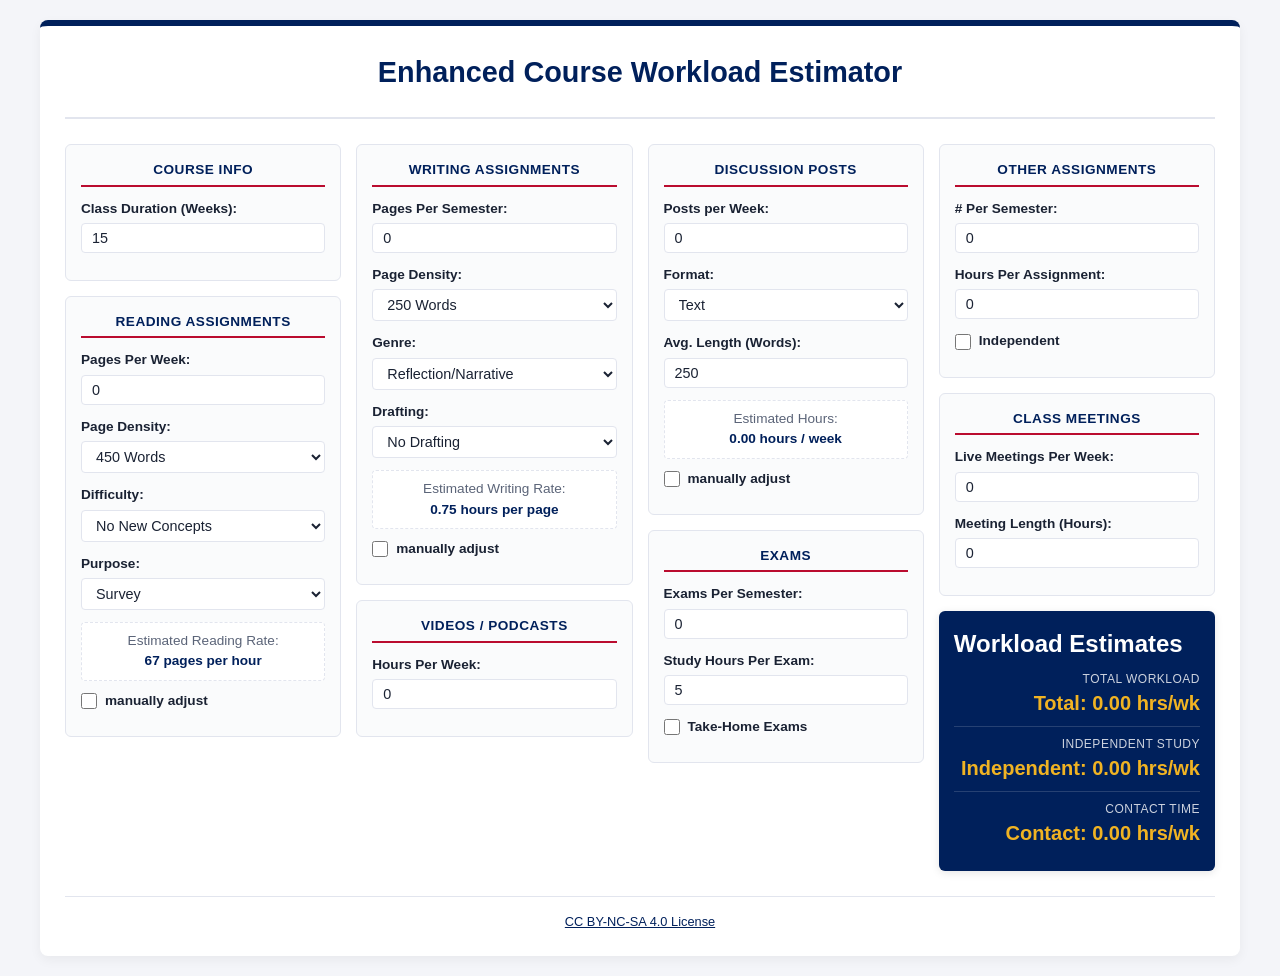
<file: workload_estimator/index.html>
<!DOCTYPE html>
<html lang="en">
<head>
  <meta charset="UTF-8">
  <meta name="viewport" content="width=device-width, initial-scale=1.0">
  <title>Enhanced Course Workload Estimator</title>
  <style>
    :root {
      --usa-blue: #00205B;
      --usa-red: #BA0C2F;
      --usa-red-dark: #8f0a24;
      --bg: #f4f5f9;
      --card: #ffffff;
      --text: #1a2233;
      --muted: #5b6478;
      --border: #e2e5ee;
      --gold: #f0b323;
    }

    * {
      box-sizing: border-box;
      margin: 0;
      padding: 0;
    }

    body {
      font-family: -apple-system, BlinkMacSystemFont, "Segoe UI", Roboto, Helvetica, Arial, sans-serif;
      background-color: var(--bg);
      color: var(--text);
      line-height: 1.5;
      padding: 20px 10px;
    }

    .container {
      max-width: 1200px;
      margin: 0 auto;
      background: var(--card);
      border-radius: 8px;
      box-shadow: 0 4px 12px rgba(0, 0, 0, 0.05);
      border-top: 6px solid var(--usa-blue);
      padding: 25px;
    }

    header {
      text-align: center;
      margin-bottom: 25px;
      border-bottom: 2px solid var(--border);
      padding-bottom: 15px;
    }

    header h1 {
      color: var(--usa-blue);
      font-size: 1.8rem;
      margin-bottom: 8px;
    }

    .meta-links {
      font-size: 0.9rem;
      color: var(--muted);
    }

    .meta-links a {
      color: var(--usa-red);
      text-decoration: none;
      font-weight: 600;
    }

    .meta-links a:hover {
      text-decoration: underline;
      color: var(--usa-red-dark);
    }

    /* 4-column layout */
    .grid {
      display: grid;
      grid-template-columns: repeat(4, 1fr);
      gap: 15px;
    }

    @media (max-width: 992px) {
      .grid {
        grid-template-columns: repeat(2, 1fr);
      }
    }

    @media (max-width: 600px) {
      .grid {
        grid-template-columns: 1fr;
      }
    }

    .card-panel {
      background: #fafbfc;
      border: 1px solid var(--border);
      border-radius: 6px;
      padding: 15px;
      margin-bottom: 15px;
    }

    .card-panel h2 {
      font-size: 0.85rem;
      text-transform: uppercase;
      letter-spacing: 0.5px;
      color: var(--usa-blue);
      border-bottom: 2px solid var(--usa-red);
      padding-bottom: 4px;
      margin-bottom: 12px;
      text-align: center;
    }

    .form-group {
      margin-bottom: 12px;
    }

    .form-group label {
      display: block;
      font-size: 0.85rem;
      font-weight: 600;
      color: var(--text);
      margin-bottom: 4px;
    }

    .form-group input[type="number"],
    .form-group select {
      width: 100%;
      padding: 6px 10px;
      border: 1px solid var(--border);
      border-radius: 4px;
      font-size: 0.9rem;
      color: var(--text);
      background-color: #fff;
    }

    .form-group input[type="number"]:focus,
    .form-group select:focus {
      outline: none;
      border-color: var(--usa-blue);
      box-shadow: 0 0 0 2px rgba(0, 32, 91, 0.15);
    }

    .checkbox-group {
      display: flex;
      align-items: center;
      gap: 8px;
      margin: 10px 0;
      font-size: 0.85rem;
      font-weight: 600;
    }

    .checkbox-group input[type="checkbox"] {
      accent-color: var(--usa-red);
      width: 16px;
      height: 16px;
    }

    .rate-display {
      background: #fff;
      border: 1px dashed var(--border);
      padding: 8px;
      border-radius: 4px;
      text-align: center;
      font-size: 0.85rem;
      color: var(--muted);
      margin-top: 10px;
    }

    .rate-display strong {
      color: var(--usa-blue);
    }

    .conditional-panel {
      display: none;
      background: #fff;
      border-left: 3px solid var(--gold);
      padding: 8px;
      margin-top: 8px;
      border-radius: 0 4px 4px 0;
    }

    .conditional-panel.active {
      display: block;
    }

    /* Workload Results styling */
    .results-panel {
      background: var(--usa-blue);
      color: #fff;
      border-radius: 6px;
      padding: 15px;
      box-shadow: 0 2px 8px rgba(0,0,0,0.1);
    }

    .results-panel h2 {
      border-bottom-color: var(--gold);
      color: #fff;
    }

    .result-item {
      text-align: right;
      padding: 8px 0;
      border-bottom: 1px solid rgba(255, 255, 255, 0.15);
    }

    .result-item:last-child {
      border-bottom: none;
    }

    .result-item label {
      display: block;
      font-size: 0.75rem;
      text-transform: uppercase;
      letter-spacing: 0.5px;
      color: rgba(255, 255, 255, 0.8);
    }

    .result-item span {
      font-size: 1.25rem;
      font-weight: bold;
      color: var(--gold);
    }

    footer {
      text-align: center;
      margin-top: 25px;
      padding-top: 15px;
      border-top: 1px solid var(--border);
      font-size: 0.8rem;
      color: var(--muted);
    }

    footer a {
      color: var(--usa-blue);
    }
  </style>
</head>
<body>

<div class="container">
  <header>
    <h1>Enhanced Course Workload Estimator</h1>
    <div class="meta-links">
    </div>
  </header>

  <div class="grid">
    <!-- Column 1 -->
    <div>
      <div class="card-panel">
        <h2>Course Info</h2>
        <div class="form-group">
          <label for="classweeks">Class Duration (Weeks):</label>
          <input type="number" id="classweeks" value="15" min="1">
        </div>
      </div>

      <div class="card-panel">
        <h2>Reading Assignments</h2>
        <div class="form-group">
          <label for="weeklypages">Pages Per Week:</label>
          <input type="number" id="weeklypages" value="0" min="0">
        </div>
        <div class="form-group">
          <label for="readingdensity">Page Density:</label>
          <select id="readingdensity">
            <option value="1">450 Words</option>
            <option value="2">600 Words</option>
            <option value="3">750 Words</option>
          </select>
        </div>
        <div class="form-group">
          <label for="difficulty">Difficulty:</label>
          <select id="difficulty">
            <option value="1">No New Concepts</option>
            <option value="2">Some New Concepts</option>
            <option value="3">Many New Concepts</option>
          </select>
        </div>
        <div class="form-group">
          <label for="readingpurpose">Purpose:</label>
          <select id="readingpurpose">
            <option value="1">Survey</option>
            <option value="2">Understand</option>
            <option value="3">Engage</option>
          </select>
        </div>

        <div class="rate-display">
          Estimated Reading Rate:<br>
          <strong id="pagesperhour-out">67 pages per hour</strong>
        </div>

        <div class="checkbox-group">
          <input type="checkbox" id="setreadingrate">
          <label for="setreadingrate">manually adjust</label>
        </div>

        <div class="conditional-panel" id="panel-reading-override">
          <div class="form-group">
            <label for="overridepagesperhour">Pages Read Per Hour:</label>
            <input type="number" id="overridepagesperhour" value="10" min="0">
          </div>
        </div>
      </div>
    </div>

    <!-- Column 2 -->
    <div>
      <div class="card-panel">
        <h2>Writing Assignments</h2>
        <div class="form-group">
          <label for="semesterpages">Pages Per Semester:</label>
          <input type="number" id="semesterpages" value="0" min="0">
        </div>
        <div class="form-group">
          <label for="writtendensity">Page Density:</label>
          <select id="writtendensity">
            <option value="1">250 Words</option>
            <option value="2">500 Words</option>
          </select>
        </div>
        <div class="form-group">
          <label for="writingpurpose">Genre:</label>
          <select id="writingpurpose">
            <option value="1">Reflection/Narrative</option>
            <option value="2">Argument</option>
            <option value="3">Research</option>
          </select>
        </div>
        <div class="form-group">
          <label for="draftrevise">Drafting:</label>
          <select id="draftrevise">
            <option value="1">No Drafting</option>
            <option value="2">Minimal Drafting</option>
            <option value="3">Extensive Drafting</option>
          </select>
        </div>

        <div class="rate-display">
          Estimated Writing Rate:<br>
          <strong id="hoursperwriting-out">0.75 hours per page</strong>
        </div>

        <div class="checkbox-group">
          <input type="checkbox" id="setwritingrate">
          <label for="setwritingrate">manually adjust</label>
        </div>

        <div class="conditional-panel" id="panel-writing-override">
          <div class="form-group">
            <label for="overridehoursperwriting">Hours Per Written Page:</label>
            <input type="number" id="overridehoursperwriting" value="0.5" step="0.1" min="0.1">
          </div>
        </div>
      </div>

      <div class="card-panel">
        <h2>Videos / Podcasts</h2>
        <div class="form-group">
          <label for="weeklyvideos">Hours Per Week:</label>
          <input type="number" id="weeklyvideos" value="0" min="0">
        </div>
      </div>
    </div>

    <!-- Column 3 -->
    <div>
      <div class="card-panel">
        <h2>Discussion Posts</h2>
        <div class="form-group">
          <label for="postsperweek">Posts per Week:</label>
          <input type="number" id="postsperweek" value="0" min="0">
        </div>
        <div class="form-group">
          <label for="postformat">Format:</label>
          <select id="postformat">
            <option value="1">Text</option>
            <option value="2">Audio/Video</option>
          </select>
        </div>

        <div class="form-group" id="group-postlength-text">
          <label for="postlength-text">Avg. Length (Words):</label>
          <input type="number" id="postlength-text" value="250" min="0">
        </div>

        <div class="form-group" id="group-postlength-av" style="display: none;">
          <label for="postlength-av">Avg. Length (Minutes):</label>
          <input type="number" id="postlength-av" value="3" min="0">
        </div>

        <div class="rate-display">
          Estimated Hours:<br>
          <strong id="hoursperposts-out">0 hours / week</strong>
        </div>

        <div class="checkbox-group">
          <input type="checkbox" id="setdiscussion">
          <label for="setdiscussion">manually adjust</label>
        </div>

        <div class="conditional-panel" id="panel-discussion-override">
          <div class="form-group">
            <label for="overridediscussion">Hours Per Week:</label>
            <input type="number" id="overridediscussion" value="1" min="0">
          </div>
        </div>
      </div>

      <div class="card-panel">
        <h2>Exams</h2>
        <div class="form-group">
          <label for="exams">Exams Per Semester:</label>
          <input type="number" id="exams" value="0" min="0">
        </div>
        <div class="form-group">
          <label for="examhours">Study Hours Per Exam:</label>
          <input type="number" id="examhours" value="5" min="0" max="50">
        </div>
        <div class="checkbox-group">
          <input type="checkbox" id="takehome">
          <label for="takehome">Take-Home Exams</label>
        </div>
        <div class="conditional-panel" id="panel-takehome">
          <div class="form-group">
            <label for="exam-length">Exam Time Limit (Minutes):</label>
            <input type="number" id="exam-length" value="60" min="0">
          </div>
        </div>
      </div>
    </div>

    <!-- Column 4 -->
    <div>
      <div class="card-panel">
        <h2>Other Assignments</h2>
        <div class="form-group">
          <label for="otherassign"># Per Semester:</label>
          <input type="number" id="otherassign" value="0" min="0">
        </div>
        <div class="form-group">
          <label for="otherhours">Hours Per Assignment:</label>
          <input type="number" id="otherhours" value="0" min="0" max="50">
        </div>
        <div class="checkbox-group">
          <input type="checkbox" id="other-engage">
          <label for="other-engage">Independent</label>
        </div>
      </div>

      <div class="card-panel">
        <h2>Class Meetings</h2>
        <div class="form-group">
          <label for="syncsessions">Live Meetings Per Week:</label>
          <input type="number" id="syncsessions" value="0" min="0">
        </div>
        <div class="form-group">
          <label for="synclength">Meeting Length (Hours):</label>
          <input type="number" id="synclength" value="0" min="0" step="0.1">
        </div>
      </div>

      <div class="results-panel">
        <h2>Workload Estimates</h2>
        <div class="result-item">
          <label>Total Workload</label>
          <span id="estimatedworkload">Total: 0 hrs/wk</span>
        </div>
        <div class="result-item">
          <label>Independent Study</label>
          <span id="estimatedoutofclass">Independent: 0 hrs/wk</span>
        </div>
        <div class="result-item">
          <label>Contact Time</label>
          <span id="estimatedengaged">Contact: 0 hrs/wk</span>
        </div>
      </div>
    </div>
  </div>

  <footer>
    <p>
      <a href="https://creativecommons.org/licenses/by-nc-sa/4.0/" target="_blank">CC BY-NC-SA 4.0 License</a>
    </p>
  </footer>
</div>

<script>
  // -------------------------------------------------------------
  // Data Matrices (Converted from R Array Structures)
  // -------------------------------------------------------------

  // pagesperhour[difficulty - 1][readingpurpose - 1][readingdensity - 1]
  const pagesperhourData = [
    // Density 1: 450 Words
    [
      [67, 33, 17], // No New Concepts (Survey, Learn, Engage)
      [47, 24, 12], // Some New Concepts
      [33, 17, 9]   // Many New Concepts
    ],
    // Density 2: 600 Words
    [
      [50, 25, 13],
      [35, 18, 9],
      [25, 13, 7]
    ],
    // Density 3: 750 Words
    [
      [40, 20, 10],
      [28, 14, 7],
      [20, 10, 5]
    ]
  ];

  function getPagesPerHour(diff, purpose, density) {
    return pagesperhourData[density - 1][diff - 1][purpose - 1];
  }

  // hoursperwriting[writtendensity - 1][draftrevise - 1][writingpurpose - 1]
  const hoursperwritingData = [
    // Density 1: 250 Words
    [
      [0.75, 1.25, 2.0], // No Drafting (Reflection, Argument, Research)
      [1.5, 2.5, 4.0],  // Minimal Drafting
      [1.0, 1.5, 2.5]   // Note: Mapped according to original R vector dim structure
    ],
    // Density 2: 500 Words
    [
      [1.5, 3.0, 5.0],
      [3.0, 6.0, 10.0],
      [2.0, 4.0, 8.0]
    ]
  ];

  // Lookup implementation aligned precisely with original Shiny array order
  const rawWritingData = [0.75, 1.5, 1, 2, 1.25, 2.5, 1.5, 3, 2, 4, 2.5, 5, 3, 6, 4, 8, 5, 10];
  function getHoursPerWriting(density, draft, purpose) {
    // R index formula for 3D array: (d-1) + (dr-1)*2 + (p-1)*6
    const idx = (density - 1) + (draft - 1) * 2 + (purpose - 1) * 6;
    return rawWritingData[idx];
  }

  // Helper to read numerical input values safely
  const val = (id) => parseFloat(document.getElementById(id).value) || 0;
  const isChecked = (id) => document.getElementById(id).checked;

  function calculate() {
    const classweeks = val('classweeks') || 1; // avoid division by zero
    const weeklypages = val('weeklypages');
    const difficulty = parseInt(document.getElementById('difficulty').value);
    const readingpurpose = parseInt(document.getElementById('readingpurpose').value);
    const readingdensity = parseInt(document.getElementById('readingdensity').value);

    const setreadingrate = isChecked('setreadingrate');
    const overridepagesperhour = val('overridepagesperhour');

    const semesterpages = val('semesterpages');
    const writtendensity = parseInt(document.getElementById('writtendensity').value);
    const writingpurpose = parseInt(document.getElementById('writingpurpose').value);
    const draftrevise = parseInt(document.getElementById('draftrevise').value);

    const setwritingrate = isChecked('setwritingrate');
    const overridehoursperwriting = val('overridehoursperwriting');

    const weeklyvideos = val('weeklyvideos');

    const postsperweek = val('postsperweek');
    const postformat = parseInt(document.getElementById('postformat').value);
    const postlengthText = val('postlength-text');
    const postlengthAv = val('postlength-av');
    const setdiscussion = isChecked('setdiscussion');
    const overridediscussion = val('overridediscussion');

    const exams = val('exams');
    const examhours = val('examhours');
    const takehome = isChecked('takehome');
    const examLength = val('exam-length');

    const otherassign = val('otherassign');
    const otherhours = val('otherhours');
    const otherEngage = isChecked('other-engage');

    const syncsessions = val('syncsessions');
    const synclength = val('synclength');

    // -------------------------------------------------------------
    // Rates & Intermediate Calculations
    // -------------------------------------------------------------

    // 1. Reading Rate
    let pagesperhourSel;
    if (!setreadingrate) {
      pagesperhourSel = getPagesPerHour(difficulty, readingpurpose, readingdensity);
    } else {
      pagesperhourSel = overridepagesperhour;
    }
    document.getElementById('pagesperhour-out').innerText = `${pagesperhourSel} pages per hour`;

    // 2. Writing Rate
    let hoursperwritingSel;
    if (!setwritingrate) {
      hoursperwritingSel = getHoursPerWriting(writtendensity, draftrevise, writingpurpose);
    } else {
      hoursperwritingSel = overridehoursperwriting;
    }
    document.getElementById('hoursperwriting-out').innerText = `${hoursperwritingSel} hours per page`;

    // 3. Discussion Post Hours
    let posthoursTotalSel = 0;
    let posthoursOutClassSel = 0;

    if (!setdiscussion) {
      if (postformat === 1) { // Text
        posthoursTotalSel = (postlengthText * postsperweek) / 250;
        posthoursOutClassSel = posthoursTotalSel;
      } else { // Audio/Video
        // Total includes formula from R server code: 0.18*(length*posts) + (length*posts)/6
        posthoursTotalSel = (0.18 * (postlengthAv * postsperweek)) + ((postlengthAv * postsperweek) / 6);
        // Out-of-class uses: (length*posts)/3
        posthoursOutClassSel = (postlengthAv * postsperweek) / 3;
      }
    } else {
      posthoursTotalSel = overridediscussion;
      posthoursOutClassSel = overridediscussion;
    }

    document.getElementById('hoursperposts-out').innerText = `${posthoursOutClassSel.toFixed(2)} hours / week`;

    // 4. Exams Take-home
    const takehomeSel = takehome ? examLength : 0;

    // 5. Other Assignments
    const otherTotal = otherassign * otherhours;
    const otherOutClass = !otherEngage ? otherTotal : 0;
    const otherContact = otherEngage ? otherTotal : 0;

    // -------------------------------------------------------------
    // Final Formulas (Mirroring R Shiny)
    // -------------------------------------------------------------

    // Total Workload
    const totalWorkload = 
      (weeklypages / pagesperhourSel) +
      ((hoursperwritingSel * semesterpages) / classweeks) +
      ((exams * examhours) / classweeks) +
      ((otherassign * otherhours) / classweeks) +
      (posthoursTotalSel) +
      (weeklyvideos) +
      (((takehomeSel / 60) * exams) / classweeks) +
      (syncsessions * synclength);

    // Independent (Out-of-Class) Workload
    const outOfClassWorkload = 
      (weeklypages / pagesperhourSel) +
      ((hoursperwritingSel * semesterpages) / classweeks) +
      ((exams * examhours) / classweeks) +
      (weeklyvideos) +
      (otherOutClass / classweeks) +
      (((takehomeSel / 60) * exams) / classweeks);

    // Engaged (Contact) Workload
    const engagedWorkload = 
      (posthoursOutClassSel) +
      (syncsessions * synclength) +
      (otherContact / classweeks);

    // -------------------------------------------------------------
    // Update UI Output
    // -------------------------------------------------------------
    document.getElementById('estimatedworkload').innerText = `Total: ${totalWorkload.toFixed(2)} hrs/wk`;
    document.getElementById('estimatedoutofclass').innerText = `Independent: ${outOfClassWorkload.toFixed(2)} hrs/wk`;
    document.getElementById('estimatedengaged').innerText = `Contact: ${engagedWorkload.toFixed(2)} hrs/wk`;
  }

  // -------------------------------------------------------------
  // UI Event Handlers & Dynamic Visibility
  // -------------------------------------------------------------
  function setupUI() {
    // Dynamic panel toggles
    document.getElementById('setreadingrate').addEventListener('change', (e) => {
      document.getElementById('panel-reading-override').classList.toggle('active', e.target.checked);
    });

    document.getElementById('setwritingrate').addEventListener('change', (e) => {
      document.getElementById('panel-writing-override').classList.toggle('active', e.target.checked);
    });

    document.getElementById('setdiscussion').addEventListener('change', (e) => {
      document.getElementById('panel-discussion-override').classList.toggle('active', e.target.checked);
    });

    document.getElementById('takehome').addEventListener('change', (e) => {
      document.getElementById('panel-takehome').classList.toggle('active', e.target.checked);
    });

    document.getElementById('postformat').addEventListener('change', (e) => {
      const isText = e.target.value === "1";
      document.getElementById('group-postlength-text').style.display = isText ? "block" : "none";
      document.getElementById('group-postlength-av').style.display = isText ? "none" : "block";
    });

    // Attach calculation triggers to all inputs
    const inputs = document.querySelectorAll('input, select');
    inputs.forEach(input => {
      input.addEventListener('input', calculate);
      input.addEventListener('change', calculate);
    });

    // Initial Calculation Run
    calculate();
  }

  document.addEventListener('DOMContentLoaded', setupUI);
</script>

</body>
</html>
</file>
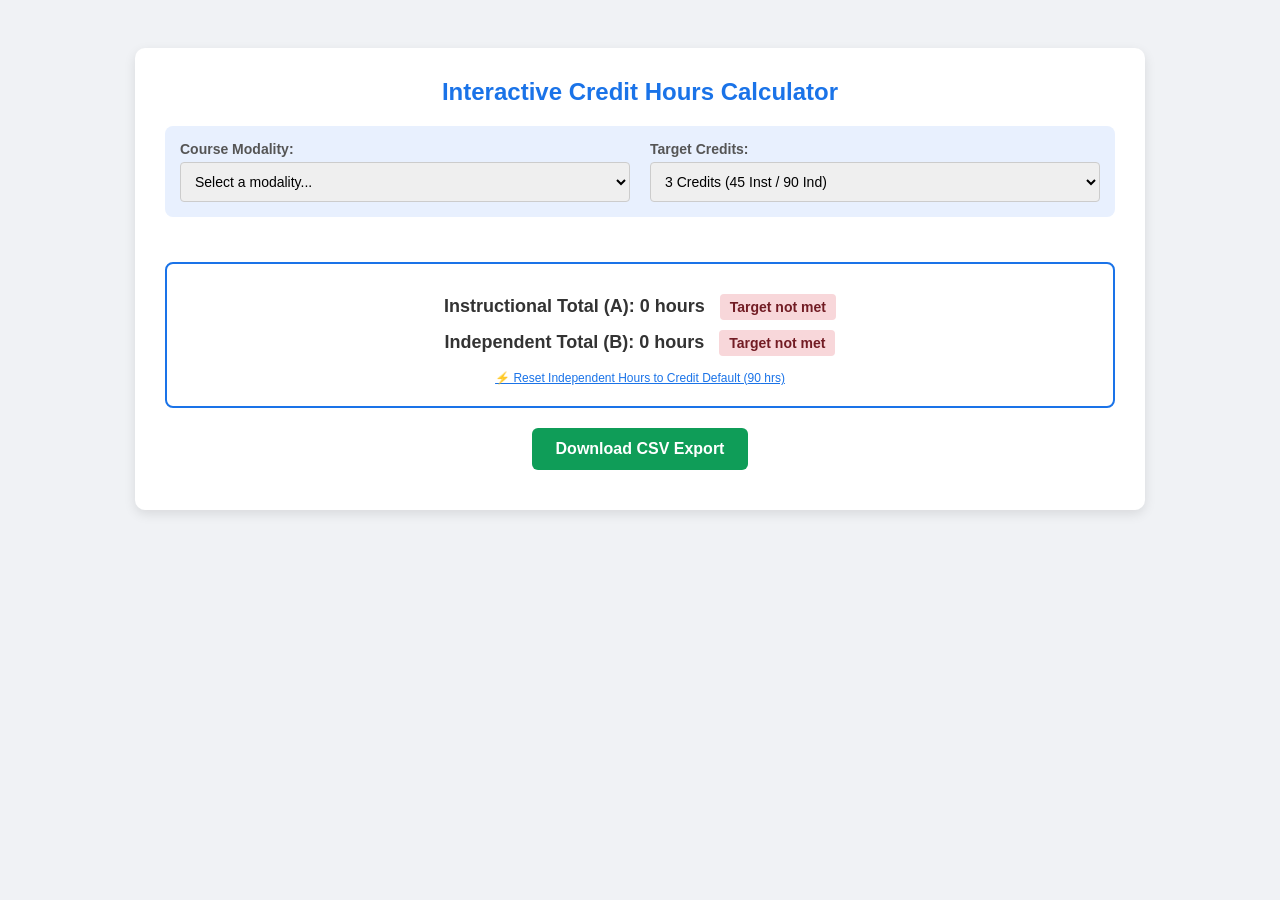
<file: credit_calculator/index_backup.html>
<!DOCTYPE html>
<html lang="en">
  <head>
    <meta charset="UTF-8">
    <meta name="viewport" content="width=device-width, initial-scale=1.0">
    <title>Interactive Credit Hours Calculator</title>
    <style>
      body { 
        font-family: 'Segoe UI', Tahoma, Geneva, Verdana, sans-serif; 
        background-color: #f0f2f5; 
        padding: 40px 20px; 
        color: #333;
      }
      .calculator-container {
        max-width: 950px;
        margin: 0 auto;
        background: white;
        padding: 30px;
        border-radius: 10px;
        box-shadow: 0 4px 12px rgba(0,0,0,0.1);
      }
      h2 { text-align: center; color: #1a73e8; margin-top: 0; }
      .header-controls { display: flex; gap: 20px; margin-bottom: 25px; background: #e8f0fe; padding: 15px; border-radius: 8px;}
      .control-group { flex: 1; }
      label { font-weight: bold; display: block; margin-bottom: 5px; font-size: 14px; color: #555;}
      select, input { width: 100%; padding: 10px; border: 1px solid #ccc; border-radius: 4px; box-sizing: border-box; font-size: 14px;}
      
      .category-grid { display: grid; grid-template-columns: repeat(auto-fit, minmax(260px, 1fr)); gap: 20px; }
      .category-card { background: #fafafa; border: 1px solid #ddd; padding: 15px; border-radius: 8px; display: none; }
      .category-card.active { display: block; }
      .category-card h3 { margin-top: 0; font-size: 16px; border-bottom: 2px solid #1a73e8; padding-bottom: 5px; color: #1a73e8; display: flex; align-items: center; justify-content: space-between;}
      
      .input-group { margin-bottom: 10px; display: flex; align-items: center; justify-content: space-between;}
      .input-group label { font-weight: normal; font-size: 13px; width: 65%; margin-bottom: 0; display: flex; align-items: center;}
      .input-group input { width: 30%; padding: 6px;}
      
      /* Tooltip Styles */
      .tooltip-container {
        display: inline-block;
        position: relative;
        cursor: help;
        color: #1a73e8;
        margin-left: 6px;
        font-size: 14px;
        font-weight: bold;
      }
      .tooltip-text {
        visibility: hidden;
        width: 230px;
        background-color: #333;
        color: #fff;
        text-align: left;
        border-radius: 6px;
        padding: 8px 10px;
        position: absolute;
        z-index: 100;
        bottom: 125%;
        left: 50%;
        transform: translateX(-50%);
        opacity: 0;
        transition: opacity 0.2s, visibility 0.2s;
        font-size: 11px;
        line-height: 1.4;
        box-shadow: 0 4px 8px rgba(0,0,0,0.2);
        font-weight: normal;
      }
      .tooltip-container:hover .tooltip-text {
        visibility: visible;
        opacity: 1;
      }

      /* Policy Floors & Totals Board */
      .policy-floor-box {
        margin-top: 25px;
        padding: 15px;
        background: #fff3cd;
        border: 1px solid #ffeeba;
        border-left: 5px solid #ffc107;
        border-radius: 6px;
        display: none;
        font-size: 14px;
      }
      .policy-floor-box.active { display: block; }
      .floor-row { display: flex; align-items: center; justify-content: space-between; margin-bottom: 8px; padding: 6px 10px; background: rgba(255,255,255,0.7); border-radius: 4px; }
      .floor-row:last-child { margin-bottom: 0; }
      
      .totals-board { margin-top: 20px; padding: 20px; background: #fff; border: 2px solid #1a73e8; border-radius: 8px; text-align: center;}
      .total-row { font-size: 18px; margin: 10px 0; font-weight: bold;}
      .status { font-size: 14px; padding: 5px 10px; border-radius: 4px; display: inline-block; margin-left: 10px;}
      .status.pass { background-color: #d4edda; color: #155724; }
      .status.fail { background-color: #f8d7da; color: #721c24; }
      .status.warn { background-color: #fff3cd; color: #856404; }

      .reset-link {
        font-size: 12px;
        color: #1a73e8;
        cursor: pointer;
        text-decoration: underline;
        display: inline-block;
        margin-top: 5px;
      }
      .reset-link:hover { color: #0b53c1; }

      /* Modality Description Box Styles */
      .modality-info-box {
        background-color: #f8f9fa;
        border-left: 5px solid #1a73e8;
        padding: 20px;
        margin-top: 25px;
        margin-bottom: 20px;
        border-radius: 0 8px 8px 0;
        display: none; 
        text-align: left;
      }
      .modality-info-box.active { display: block; }
      .modality-info-box h4 { margin-top: 0; color: #1a73e8; margin-bottom: 15px; font-size: 18px; border-bottom: 1px solid #ddd; padding-bottom: 5px; }
      .info-section { margin-bottom: 12px; font-size: 14px; line-height: 1.5; }
      .info-section strong { color: #333; display: block; margin-bottom: 2px; }
      
      /* Export Button Styles */
      .action-row { text-align: center; margin-top: 20px; }
      #exportBtn {
        background-color: #0f9d58; color: white; border: none; padding: 12px 24px;
        font-size: 16px; border-radius: 6px; cursor: pointer; font-weight: bold; transition: background-color 0.3s;
      }
      #exportBtn:hover { background-color: #0b8043; }
      #exportBtn:disabled { background-color: #999; cursor: not-allowed; }
      #exportMsg { display: block; margin-top: 10px; font-size: 14px; font-weight: bold; }
    </style>
  </head>
  <body>

    <div class="calculator-container">
      <h2>Interactive Credit Hours Calculator</h2>
      
      <div class="header-controls">
        <div class="control-group">
          <label>Course Modality:</label>
          <select id="modalitySelect" onchange="onModalityChange()">
            <option value="" disabled selected>Select a modality...</option>
            <option value="campusTraditional">Campus Traditional</option>
            <option value="campusHybrid">Campus Hybrid</option>
            <option value="multiAccess">Multi-Access</option>
            <option value="remoteScheduled">Remote Scheduled</option>
            <option value="remoteHybrid">Remote Hybrid</option>
            <option value="remoteIndependent">Remote Independent</option>
            <option value="integratedHybrid">Integrated Hybrid</option>
          </select>
        </div>
        <div class="control-group">
          <label>Target Credits:</label>
          <select id="creditsSelect" onchange="onCreditsChange()">
            <option value="1">1 Credit (15 Inst / 30 Ind)</option>
            <option value="2">2 Credits (30 Inst / 60 Ind)</option>
            <option value="3" selected>3 Credits (45 Inst / 90 Ind)</option>
            <option value="4">4 Credits (60 Inst / 120 Ind)</option>
          </select>
        </div>
      </div>

      <!-- Categories Container -->
      <div class="category-grid">
        
        <!-- IN PERSON ACTIVITIES (No Independent Learning) -->
        <div id="card-inPerson" class="category-card">
          <h3>In-Person Activities <span class="tooltip-container">ⓘ<span class="tooltip-text">Policy Definition: Activities conducted physically face-to-face in a shared campus classroom or facility.</span></span></h3>
          <div class="input-group">
            <label>Direct Instruction <span class="tooltip-container">ⓘ<span class="tooltip-text">Policy Definition: Live lectures, presentations, demonstrations, or direct dissemination of content by the instructor.</span></span></label>
            <input type="number" class="calc-input inst-input" id="inPersonDirect" min="0" value="0" oninput="onInputChange()" onblur="enforceFloorLocks()">
          </div>
          <div class="input-group">
            <label>Guided Interaction <span class="tooltip-container">ⓘ<span class="tooltip-text">Policy Definition: Instructor-facilitated group work, discussions, active problem-solving, or tutorials.</span></span></label>
            <input type="number" class="calc-input inst-input" min="0" value="0" oninput="onInputChange()" onblur="enforceFloorLocks()">
          </div>
          <div class="input-group">
            <label>Formative Assessment <span class="tooltip-container">ⓘ<span class="tooltip-text">Policy Definition: Low-stakes quizzes, draft reviews, peer feedback, or checkpoints used to monitor student learning.</span></span></label>
            <input type="number" class="calc-input inst-input" min="0" value="0" oninput="onInputChange()" onblur="enforceFloorLocks()">
          </div>
          <div class="input-group">
            <label>Summative Assessment <span class="tooltip-container">ⓘ<span class="tooltip-text">Policy Definition: Exams, final project presentations, major evaluations, or culminating demonstrations of competency.</span></span></label>
            <input type="number" class="calc-input inst-input" min="0" value="0" oninput="onInputChange()" onblur="enforceFloorLocks()">
          </div>
        </div>

        <!-- SYNCHRONOUS DISTANCE ACTIVITIES (No Independent Learning) -->
        <div id="card-syncDist" class="category-card">
          <h3>Sync Distance Activities <span class="tooltip-container">ⓘ<span class="tooltip-text">Policy Definition: Live web-conferencing or remote sessions where instructor and students meet online at a scheduled time.</span></span></h3>
          <div class="input-group">
            <label>Direct Instruction <span class="tooltip-container">ⓘ<span class="tooltip-text">Policy Definition: Live remote lectures, web-conferencing presentations, or real-time online content delivery.</span></span></label>
            <input type="number" class="calc-input inst-input sync-inst-input" min="0" value="0" oninput="onInputChange()">
          </div>
          <div class="input-group">
            <label>Guided Interaction <span class="tooltip-container">ⓘ<span class="tooltip-text">Policy Definition: Live online breakout rooms, synchronous chat discussions, or instructor-guided remote exercises.</span></span></label>
            <input type="number" class="calc-input inst-input sync-inst-input" min="0" value="0" oninput="onInputChange()">
          </div>
          <div class="input-group">
            <label>Formative Assessment <span class="tooltip-container">ⓘ<span class="tooltip-text">Policy Definition: Synchronous online quizzes, live polling, or real-time check-ins during virtual class.</span></span></label>
            <input type="number" class="calc-input inst-input sync-inst-input" min="0" value="0" oninput="onInputChange()">
          </div>
          <div class="input-group">
            <label>Summative Assessment <span class="tooltip-container">ⓘ<span class="tooltip-text">Policy Definition: Proctored online exams, synchronous virtual presentations, or scheduled oral evaluations.</span></span></label>
            <input type="number" class="calc-input inst-input sync-inst-input" min="0" value="0" oninput="onInputChange()">
          </div>
        </div>

        <!-- ASYNCHRONOUS DISTANCE ACTIVITIES (Includes Independent Learning) -->
        <div id="card-asyncDist" class="category-card">
          <h3>Async Distance Activities <span class="tooltip-container">ⓘ<span class="tooltip-text">Policy Definition: Online instructional activities completed flexibly within timeframes without scheduled real-time meetings.</span></span></h3>
          <div class="input-group async-inst-group">
            <label>Direct Instruction <span class="tooltip-container">ⓘ<span class="tooltip-text">Policy Definition: Recorded lecture videos, interactive modules, or instructor-authored digital presentations.</span></span></label>
            <input type="number" class="calc-input inst-input async-inst-input" min="0" value="0" oninput="onInputChange()">
          </div>
          <div class="input-group async-inst-group">
            <label>Guided Interaction <span class="tooltip-container">ⓘ<span class="tooltip-text">Policy Definition: Asynchronous discussion forums, peer-review workshops, or collaborative document editing.</span></span></label>
            <input type="number" class="calc-input inst-input async-inst-input" min="0" value="0" oninput="onInputChange()">
          </div>
          <div class="input-group async-inst-group">
            <label>Formative Assessment <span class="tooltip-container">ⓘ<span class="tooltip-text">Policy Definition: Asynchronous practice quizzes, self-assessments, or draft submissions with feedback.</span></span></label>
            <input type="number" class="calc-input inst-input async-inst-input" min="0" value="0" oninput="onInputChange()">
          </div>
          <div class="input-group async-inst-group">
            <label>Summative Assessment <span class="tooltip-container">ⓘ<span class="tooltip-text">Policy Definition: Final project submissions, asynchronous exam windows, or portfolio evaluations.</span></span></label>
            <input type="number" class="calc-input inst-input async-inst-input" min="0" value="0" oninput="onInputChange()">
          </div>
          <!-- Independent Learning Row (The ONLY location for out-of-class study across all modalities) -->
          <div class="input-group" id="generalIndRow" style="border-top: 1px dashed #ccc; padding-top: 10px; margin-top: 10px;">
            <label><strong>Independent Learning</strong> <span class="tooltip-container">ⓘ<span class="tooltip-text">Policy Definition: Out-of-class student effort including reading, homework, studying, and preparation.</span></span></label>
            <input type="number" class="calc-input ind-input" id="generalIndInput" min="0" value="0" oninput="onInputChange()">
          </div>
        </div>

      </div>

      <!-- Policy Floor Indicator Box -->
      <div id="policyFloorBox" class="policy-floor-box">
        <div id="floorContent"></div>
      </div>

      <div class="totals-board">
        <div class="total-row">
          Instructional Total (A): <span id="totalInst">0</span> hours
          <span id="statusInst" class="status fail">Target not met</span>
        </div>
        <div class="total-row">
          Independent Total (B): <span id="totalInd">0</span> hours
          <span id="statusInd" class="status fail">Target not met</span>
        </div>
        <div>
          <span class="reset-link" onclick="applyDefaultIndependent(true)">⚡ Reset Independent Hours to Credit Default (<span id="defaultIndText">90</span> hrs)</span>
        </div>
      </div>

      <!-- Modality Info Box -->
      <div id="modalityInfoBox" class="modality-info-box">
        <h4 id="infoTitle">Modality Overview</h4>
        <div class="info-section"><strong>Required Section Numbers:</strong> <span id="infoSections"></span></div>
        <div class="info-section"><strong>Schedule Types:</strong> <span id="infoSchedule"></span></div>
        <div class="info-section"><strong>Instructor Responsibilities:</strong> <span id="infoResponsibilities"></span></div>
      </div>

      <!-- Export Button Area -->
      <div class="action-row">
        <button id="exportBtn" onclick="exportData()">Download CSV Export</button>
        <span id="exportMsg"></span>
      </div>

    </div>

    <script>
      const modalityDetails = {
        'campusTraditional': {
          sectionNumbers: "101-199 Day meeting time<br>501-599 Evening meeting time<br>901-999 Weekend meeting time",
          scheduleTypes: "Lecture No Web (L) current, Lecture w/ web (LE) proposed",
          responsibilities: "Conduct all class sessions in accordance with the needs of this course format and facilitate student engagement through interactive discussions and activities."
        },
        'campusHybrid': {
          sectionNumbers: "701-799",
          scheduleTypes: "No current schedule type, Lecture Blended (LB) proposed",
          responsibilities: "Conduct all class sessions in accordance with the needs of this course format and facilitate student engagement through interactive discussions and activities maximizing the in-person contact time. (Requires minimum 51% in-person instruction)."
        },
        'integratedHybrid': {
          sectionNumbers: "701-799",
          scheduleTypes: "N/A",
          responsibilities: "Conduct all class sessions in accordance with the needs of this course format and facilitate student engagement through interactive discussions and activities using web-conferencing features (polls, breakout rooms, etc.). Clearly indicate expected schedule rotation on syllabus. (Requires minimum 15% in-person instruction and 30% async remote instruction)."
        },
        'remoteScheduled': {
          sectionNumbers: "801-899",
          scheduleTypes: "Web (W) current, Lecture Web (LW) proposed",
          responsibilities: "Conduct all class sessions in accordance with the needs of this course format and facilitate student engagement through interactive discussions and activities using web-conferencing features (polls, breakout rooms, etc.). (Requires 100% of instructional hours to be Synchronous Distance)."
        },
        'remoteHybrid': {
          sectionNumbers: "701-799",
          scheduleTypes: "No current schedule type, Lecture Blended (LB) proposed",
          responsibilities: "Conduct all class sessions in accordance with the needs of this course format and facilitate student engagement through interactive discussions and activities using web-conferencing features (polls, breakout rooms, etc.). (Requires minimum 30% async instruction)."
        },
        'remoteIndependent': {
          sectionNumbers: "801-899",
          scheduleTypes: "Web (W) current",
          responsibilities: "Design and deliver a well-structured online course with clear instructions, modules, and deadlines."
        },
        'multiAccess': {
          sectionNumbers: "201-249 (Required synchronous classes) <strong style='color:#d93025;'>Note: Sections 201-249 must have a minimum of 15 hours of synchronous instruction per credit hour. Both in-person and remote synchronous activities may be applied to meet this requirement.</strong><br>250-299 (No required synchronous classes)",
          scheduleTypes: "Lecture HyFlex (LF) current",
          responsibilities: "Develop a course structure that supports all modalities in use for this course, i.e. in-person, synchronous online, and asynchronous online."
        }
      };

      // Standard mapping: Every hybrid now uses consistent boxes & options
      const modalityMapping = {
        'campusTraditional': ['inPerson', 'asyncDist'],
        'campusHybrid': ['inPerson', 'asyncDist'], 
        'multiAccess': ['inPerson', 'syncDist', 'asyncDist'],
        'remoteScheduled': ['syncDist', 'asyncDist'],
        'remoteHybrid': ['syncDist', 'asyncDist'], 
        'remoteIndependent': ['asyncDist'],
        'integratedHybrid': ['inPerson', 'syncDist', 'asyncDist']
      };

      function onModalityChange() {
        updateView();
        applyDefaultIndependent(false);
        enforceFloorLocks();
        calculateTotals();
      }

      function onCreditsChange() {
        const credits = parseInt(document.getElementById("creditsSelect").value);
        document.getElementById("defaultIndText").innerText = credits * 30;
        applyDefaultIndependent(true);
        enforceFloorLocks();
        calculateTotals();
      }

      function onInputChange() {
        calculateTotals();
      }

      function updateView() {
        const modalitySelect = document.getElementById("modalitySelect");
        const selectedModality = modalitySelect.value;
        const activeCategories = modalityMapping[selectedModality] || [];

        // 1. Show/Hide Category Cards
        ['inPerson', 'syncDist', 'asyncDist'].forEach(cat => {
          const card = document.getElementById(`card-${cat}`);
          if (activeCategories.includes(cat)) {
            card.classList.add('active'); 
          } else {
            card.classList.remove('active'); 
            card.querySelectorAll('input').forEach(input => input.value = 0);
          }
        });

        // 2. Campus Traditional Rule: Strip instructional rows from Async box, leaving only Independent Learning
        const isTraditional = (selectedModality === 'campusTraditional');
        document.querySelectorAll('#card-asyncDist .async-inst-group').forEach(el => {
          el.style.display = isTraditional ? 'none' : 'flex';
          if (isTraditional) el.querySelector('input').value = 0;
        });
        const genRow = document.getElementById('generalIndRow');
        genRow.style.borderTop = isTraditional ? 'none' : '1px dashed #ccc';
        genRow.style.paddingTop = isTraditional ? '0' : '10px';
        genRow.style.marginTop = isTraditional ? '0' : '10px';

        // 3. Populate and Show Modality Overview Box
        const infoBox = document.getElementById("modalityInfoBox");
        if (selectedModality && modalityDetails[selectedModality]) {
          const details = modalityDetails[selectedModality];
          const displayName = modalitySelect.options[modalitySelect.selectedIndex].text;
          document.getElementById("infoTitle").innerText = displayName + " Overview";
          document.getElementById("infoSections").innerHTML = details.sectionNumbers;
          document.getElementById("infoSchedule").innerHTML = details.scheduleTypes;
          document.getElementById("infoResponsibilities").innerHTML = details.responsibilities;
          infoBox.classList.add("active");
        } else {
          infoBox.classList.remove("active");
        }

        document.getElementById("exportMsg").innerText = "";
      }

      // Automatically defaults Independent Learning to 30, 60, 90, or 120 based on credits
      function applyDefaultIndependent(forceReset) {
        const credits = parseInt(document.getElementById("creditsSelect").value);
        const targetInd = credits * 30;
        const genInput = document.getElementById("generalIndInput");
        
        if (forceReset || parseFloat(genInput.value) === 0) {
          genInput.value = targetInd;
        }
      }

      // Enforces 51% In-Person Floor for Campus Hybrid
      function enforceFloorLocks() {
        const selectedModality = document.getElementById("modalitySelect").value;
        const credits = parseInt(document.getElementById("creditsSelect").value);
        const targetInst = credits * 15;
        
        if (selectedModality === 'campusHybrid') {
          const minInPerson = Math.ceil(targetInst * 0.51); // 51% floor
          let currentInPersonTotal = 0;
          document.querySelectorAll('#card-inPerson .inst-input').forEach(inp => {
            currentInPersonTotal += parseFloat(inp.value) || 0;
          });

          if (currentInPersonTotal < minInPerson) {
            let otherInPerson = currentInPersonTotal - (parseFloat(document.getElementById("inPersonDirect").value) || 0);
            let requiredDirect = Math.max(0, minInPerson - otherInPerson);
            document.getElementById("inPersonDirect").value = requiredDirect;
          }
          document.getElementById("inPersonDirect").min = minInPerson;
        } else {
          document.getElementById("inPersonDirect").min = 0;
        }
      }

      function calculateTotals() {
        const credits = parseInt(document.getElementById("creditsSelect").value);
        const targetInst = credits * 15;
        const targetInd = credits * 30;
        const selectedModality = document.getElementById("modalitySelect").value;

        let currentInst = 0;
        let currentInd = 0;

        document.querySelectorAll('.category-card.active .inst-input').forEach(input => {
          if (input.closest('.input-group').style.display !== 'none') {
            currentInst += parseFloat(input.value) || 0;
          }
        });

        document.querySelectorAll('.category-card.active .ind-input').forEach(input => {
          if (input.closest('.input-group').style.display !== 'none') {
            currentInd += parseFloat(input.value) || 0;
          }
        });

        document.getElementById("totalInst").innerText = currentInst;
        document.getElementById("totalInd").innerText = currentInd;

        // Instructional Target Badge
        const statusInst = document.getElementById("statusInst");
        if (currentInst >= targetInst) {
          statusInst.className = "status pass";
          statusInst.innerText = "✓ Target met (" + targetInst + "+)";
        } else {
          statusInst.className = "status fail";
          statusInst.innerText = "Target: " + targetInst + " not met";
        }

        // Independent Target Badge
        const statusInd = document.getElementById("statusInd");
        if (currentInd >= targetInd) {
          statusInd.className = "status pass";
          statusInd.innerText = "✓ Target met (" + targetInd + "+)";
        } else {
          statusInd.className = "status fail";
          statusInd.innerText = "Target: " + targetInd + " not met";
        }

        // --- DYNAMIC POLICY FLOOR CHECKS & INDICATORS ---
        const floorBox = document.getElementById("policyFloorBox");
        const floorContent = document.getElementById("floorContent");
        let floorHTML = "";

        if (selectedModality === 'campusHybrid') {
          const minInPerson = Math.ceil(targetInst * 0.51);
          let currentInPerson = 0;
          document.querySelectorAll('#card-inPerson .inst-input').forEach(inp => currentInPerson += parseFloat(inp.value) || 0);
          
          floorHTML = `
            <div style="font-weight: bold; color: #856404; margin-bottom: 6px;">🔒 Campus Hybrid Policy Floor (51% In-Person Min):</div>
            <div class="floor-row">
              <span><strong>In-Person Instruction:</strong> Current: <strong>${currentInPerson} hrs</strong> | Floor: <strong>${minInPerson} hrs</strong> (Field Locked to Minimum)</span>
              <span class="status pass">✓ Floor Met & Locked</span>
            </div>`;
        } 
        else if (selectedModality === 'remoteHybrid') {
          const minAsync = (targetInst * 0.30).toFixed(1);
          let currentAsyncInst = 0;
          document.querySelectorAll('#card-asyncDist .async-inst-input').forEach(inp => currentAsyncInst += parseFloat(inp.value) || 0);
          
          let badgeClass = currentAsyncInst >= minAsync ? "status pass" : "status fail";
          let badgeText = currentAsyncInst >= minAsync ? `✓ Floor Met (${minAsync}+ hrs)` : `⚠ Below Floor (${minAsync} hrs min)`;
          
          floorHTML = `
            <div style="font-weight: bold; color: #856404; margin-bottom: 6px;">📊 Remote Hybrid Policy Floor (30% Async Min):</div>
            <div class="floor-row">
              <span><strong>Async Distance Instruction:</strong> Current: <strong>${currentAsyncInst} hrs</strong> | Required Minimum: <strong>${minAsync} hrs</strong></span>
              <span class="${badgeClass}">${badgeText}</span>
            </div>`;
        }
        else if (selectedModality === 'integratedHybrid') {
          const minInPerson = (targetInst * 0.15).toFixed(1);
          const minAsync = (targetInst * 0.30).toFixed(1);
          
          let currentInPerson = 0;
          document.querySelectorAll('#card-inPerson .inst-input').forEach(inp => currentInPerson += parseFloat(inp.value) || 0);
          
          let currentAsyncInst = 0;
          document.querySelectorAll('#card-asyncDist .async-inst-input').forEach(inp => currentAsyncInst += parseFloat(inp.value) || 0);
          
          let badgeInPerson = currentInPerson >= minInPerson ? `<span class="status pass">✓ Floor Met</span>` : `<span class="status fail">⚠ Below 15% Min</span>`;
          let badgeAsync = currentAsyncInst >= minAsync ? `<span class="status pass">✓ Floor Met</span>` : `<span class="status fail">⚠ Below 30% Min</span>`;

          floorHTML = `
            <div style="font-weight: bold; color: #856404; margin-bottom: 6px;">📍 Integrated Hybrid Policy Floor Requirements:</div>
            <div class="floor-row">
              <span><strong>In-Person Instruction (15% min):</strong> Current: <strong>${currentInPerson} hrs</strong> | Required: <strong>${minInPerson} hrs</strong></span>
              ${badgeInPerson}
            </div>
            <div class="floor-row" style="margin-top: 6px;">
              <span><strong>Async Remote Instruction (30% min):</strong> Current: <strong>${currentAsyncInst} hrs</strong> | Required: <strong>${minAsync} hrs</strong></span>
              ${badgeAsync}
            </div>`;
        }
        else if (selectedModality === 'remoteScheduled') {
          const minSync = targetInst; // 15 hrs per credit = 100% of instructional total
          let currentSync = 0;
          document.querySelectorAll('#card-syncDist .sync-inst-input').forEach(inp => currentSync += parseFloat(inp.value) || 0);
          
          let badgeClass = currentSync >= minSync ? "status pass" : "status fail";
          let badgeText = currentSync >= minSync ? `✓ Sync Floor Met (${minSync}+ hrs)` : `⚠ Below Sync Floor (${minSync} hrs min)`;

          floorHTML = `
            <div style="font-weight: bold; color: #856404; margin-bottom: 6px;">📍 Remote Scheduled Policy Requirement:</div>
            <div class="floor-row">
              <span><strong>Synchronous Distance Instruction:</strong> Current: <strong>${currentSync} hrs</strong> | Required Minimum: <strong>${minSync} hrs</strong> (15 hrs/credit)</span>
              <span class="${badgeClass}">${badgeText}</span>
            </div>`;
        }
        else if (selectedModality === 'multiAccess') {
          floorHTML = `
            <div style="font-weight: bold; color: #856404; margin-bottom: 4px;">ℹ️ Multi-Access Policy Notice:</div>
            <div style="font-size: 13px; color: #333;">For course sections numbered <strong>201–249</strong>, a minimum of <strong>15 hours of synchronous instruction per credit hour</strong> is strictly required. Both in-person and remote synchronous activities may be applied to meet this requirement.</div>`;
        }

        if (floorHTML !== "") {
          floorContent.innerHTML = floorHTML;
          floorBox.classList.add("active");
        } else {
          floorBox.classList.remove("active");
        }
      }

      // Standalone CSV Generator & File Downloader (Fixed for bold label tags!)
      function exportData() {
        const modalitySelect = document.getElementById("modalitySelect");
        if (!modalitySelect.value) {
          alert("Please select a Course Modality first.");
          return;
        }

        const btn = document.getElementById("exportBtn");
        const msg = document.getElementById("exportMsg");
        
        btn.innerText = "Generating CSV...";
        btn.disabled = true;
        msg.innerText = "";

        let breakdownArr = [];
        document.querySelectorAll('.category-card.active .input-group').forEach(group => {
          if (group.style.display !== 'none') {
            // Safely clone label and remove tooltip element to grab clean activity label text
            let labelEl = group.querySelector('label').cloneNode(true);
            let tooltip = labelEl.querySelector('.tooltip-container');
            if (tooltip) tooltip.remove();
            let label = labelEl.textContent.trim();

            let val = parseFloat(group.querySelector('input').value) || 0;
            if (val > 0) {
              breakdownArr.push(label + ": " + val + " hrs");
            }
          }
        });

        const modality = modalitySelect.options[modalitySelect.selectedIndex].text;
        const credits = document.getElementById("creditsSelect").value;
        const instTotal = document.getElementById("totalInst").innerText;
        const indTotal = document.getElementById("totalInd").innerText;
        const details = breakdownArr.length > 0 ? breakdownArr.join(" | ") : "No hours entered";

        const headers = ["Course Modality", "Target Credits", "Instructional Total (A)", "Independent Total (B)", "Activity Breakdown"];
        const row = [
          `"${modality}"`,
          `"${credits}"`,
          `"${instTotal}"`,
          `"${indTotal}"`,
          `"${details.replace(/"/g, '""')}"`
        ];

        const csvContent = headers.join(",") + "\n" + row.join(",");

        try {
          const blob = new Blob([csvContent], { type: 'text/csv;charset=utf-8;' });
          const link = document.createElement("a");
          const url = URL.createObjectURL(blob);
          
          const cleanModalityName = modality.replace(/[^a-zA-Z0-9]/g, "_");
          link.setAttribute("href", url);
          link.setAttribute("download", `Credit_Hours_${cleanModalityName}.csv`);
          link.style.visibility = 'hidden';
          document.body.appendChild(link);
          link.click();
          document.body.removeChild(link);

          btn.innerText = "Download CSV Export";
          btn.disabled = false;
          msg.style.color = "#155724";
          msg.innerText = "✓ CSV downloaded successfully!";
          setTimeout(() => { msg.innerText = ""; }, 5000);
        } catch (err) {
          btn.innerText = "Download CSV Export";
          btn.disabled = false;
          msg.style.color = "#721c24";
          msg.innerText = "Error exporting file: " + err.message;
        }
      }
    </script>
  </body>
</html>
</file>
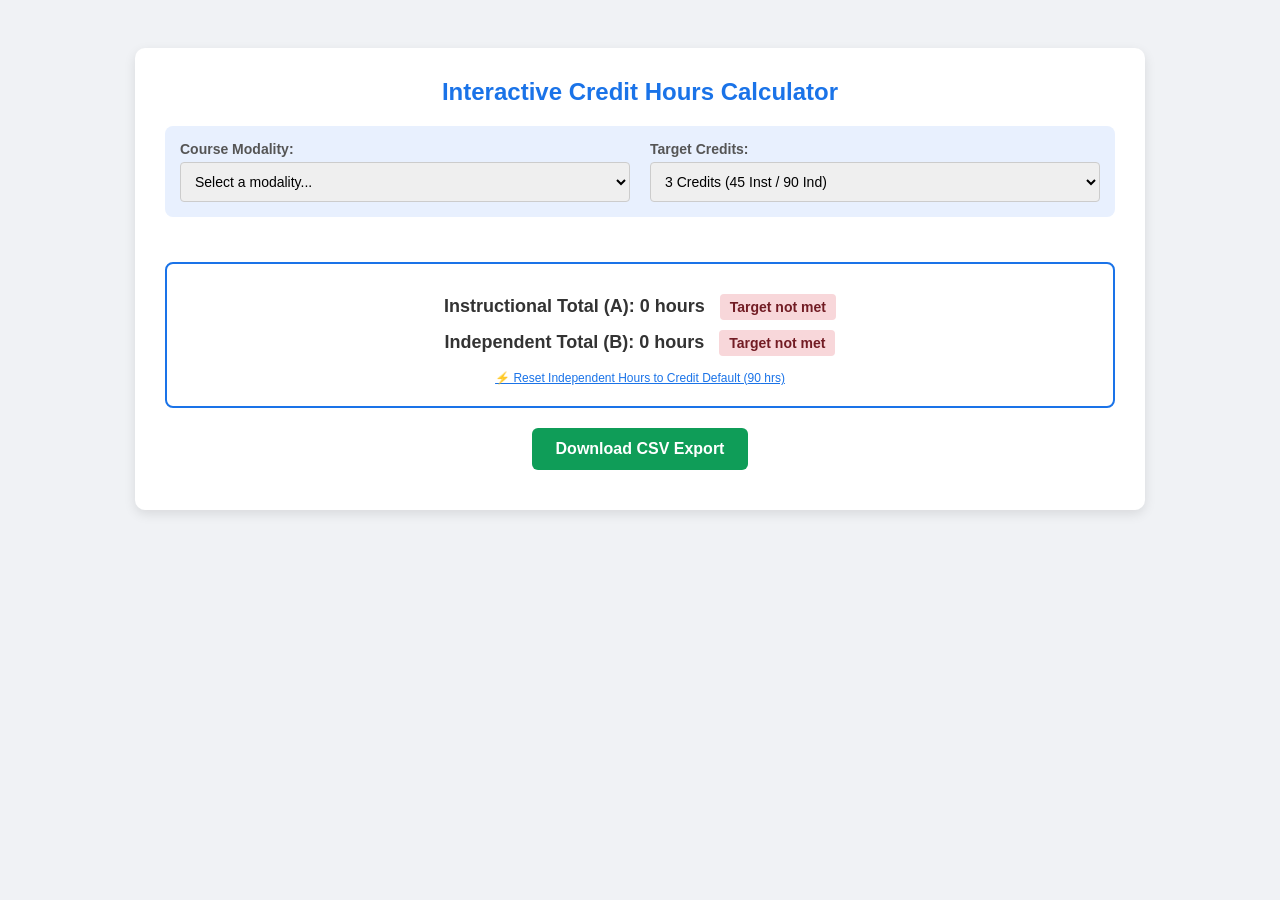
<file: credit_calculator/index_backup_sep2026.html>
<!DOCTYPE html>
<html lang="en">
  <head>
    <meta charset="UTF-8">
    <meta name="viewport" content="width=device-width, initial-scale=1.0">
    <title>Interactive Credit Hours Calculator</title>
    <style>
      body { 
        font-family: 'Segoe UI', Tahoma, Geneva, Verdana, sans-serif; 
        background-color: #f0f2f5; 
        padding: 40px 20px; 
        color: #333;
      }
      .calculator-container {
        max-width: 950px;
        margin: 0 auto;
        background: white;
        padding: 30px;
        border-radius: 10px;
        box-shadow: 0 4px 12px rgba(0,0,0,0.1);
      }
      h2 { text-align: center; color: #1a73e8; margin-top: 0; }
      .header-controls { display: flex; gap: 20px; margin-bottom: 25px; background: #e8f0fe; padding: 15px; border-radius: 8px;}
      .control-group { flex: 1; }
      label { font-weight: bold; display: block; margin-bottom: 5px; font-size: 14px; color: #555;}
      select, input { width: 100%; padding: 10px; border: 1px solid #ccc; border-radius: 4px; box-sizing: border-box; font-size: 14px;}
      
      .category-grid { display: grid; grid-template-columns: repeat(auto-fit, minmax(260px, 1fr)); gap: 20px; }
      .category-card { background: #fafafa; border: 1px solid #ddd; padding: 15px; border-radius: 8px; display: none; }
      .category-card.active { display: block; }
      .category-card h3 { margin-top: 0; font-size: 16px; border-bottom: 2px solid #1a73e8; padding-bottom: 5px; color: #1a73e8; display: flex; align-items: center; justify-content: space-between;}
      
      .input-group { margin-bottom: 10px; display: flex; align-items: center; justify-content: space-between;}
      .input-group label { font-weight: normal; font-size: 13px; width: 65%; margin-bottom: 0; display: flex; align-items: center;}
      .input-group input { width: 30%; padding: 6px;}
      
      /* Tooltip Styles */
      .tooltip-container {
        display: inline-block;
        position: relative;
        cursor: help;
        color: #1a73e8;
        margin-left: 6px;
        font-size: 14px;
        font-weight: bold;
      }
      .tooltip-text {
        visibility: hidden;
        width: 250px;
        background-color: #333;
        color: #fff;
        text-align: left;
        border-radius: 6px;
        padding: 8px 10px;
        position: absolute;
        z-index: 100;
        bottom: 125%;
        left: 50%;
        transform: translateX(-50%);
        opacity: 0;
        transition: opacity 0.2s, visibility 0.2s;
        font-size: 11px;
        line-height: 1.4;
        box-shadow: 0 4px 8px rgba(0,0,0,0.2);
        font-weight: normal;
      }
      .tooltip-container:hover .tooltip-text {
        visibility: visible;
        opacity: 1;
      }

      /* Policy Floors & Totals Board */
      .policy-floor-box {
        margin-top: 25px;
        padding: 15px;
        background: #fff3cd;
        border: 1px solid #ffeeba;
        border-left: 5px solid #ffc107;
        border-radius: 6px;
        display: none;
        font-size: 14px;
      }
      .policy-floor-box.active { display: block; }
      .floor-row { display: flex; align-items: center; justify-content: space-between; margin-bottom: 8px; padding: 6px 10px; background: rgba(255,255,255,0.7); border-radius: 4px; }
      .floor-row:last-child { margin-bottom: 0; }
      
      .totals-board { margin-top: 20px; padding: 20px; background: #fff; border: 2px solid #1a73e8; border-radius: 8px; text-align: center;}
      .total-row { font-size: 18px; margin: 10px 0; font-weight: bold;}
      .status { font-size: 14px; padding: 5px 10px; border-radius: 4px; display: inline-block; margin-left: 10px;}
      .status.pass { background-color: #d4edda; color: #155724; }
      .status.fail { background-color: #f8d7da; color: #721c24; }
      .status.warn { background-color: #fff3cd; color: #856404; }

      .reset-link {
        font-size: 12px;
        color: #1a73e8;
        cursor: pointer;
        text-decoration: underline;
        display: inline-block;
        margin-top: 5px;
      }
      .reset-link:hover { color: #0b53c1; }

      /* Modality Description Box Styles */
      .modality-info-box {
        background-color: #f8f9fa;
        border-left: 5px solid #1a73e8;
        padding: 20px;
        margin-top: 25px;
        margin-bottom: 20px;
        border-radius: 0 8px 8px 0;
        display: none; 
        text-align: left;
      }
      .modality-info-box.active { display: block; }
      .modality-info-box h4 { margin-top: 0; color: #1a73e8; margin-bottom: 15px; font-size: 18px; border-bottom: 1px solid #ddd; padding-bottom: 5px; }
      .info-section { margin-bottom: 12px; font-size: 14px; line-height: 1.5; }
      .info-section strong { color: #333; display: block; margin-bottom: 2px; }
      
      /* Export Button Styles */
      .action-row { text-align: center; margin-top: 20px; }
      #exportBtn {
        background-color: #0f9d58; color: white; border: none; padding: 12px 24px;
        font-size: 16px; border-radius: 6px; cursor: pointer; font-weight: bold; transition: background-color 0.3s;
      }
      #exportBtn:hover { background-color: #0b8043; }
      #exportBtn:disabled { background-color: #999; cursor: not-allowed; }
      #exportMsg { display: block; margin-top: 10px; font-size: 14px; font-weight: bold; }
    </style>
  </head>
  <body>

    <div class="calculator-container">
      <h2>Interactive Credit Hours Calculator</h2>
      
      <div class="header-controls">
        <div class="control-group">
          <label>Course Modality:</label>
          <select id="modalitySelect" onchange="onModalityChange()">
            <option value="" disabled selected>Select a modality...</option>
            <option value="campusTraditional">Campus Traditional</option>
            <option value="campusHybrid">Campus Hybrid</option>
            <option value="multiAccess">Multi-Access</option>
            <option value="remoteScheduled">Remote Scheduled</option>
            <option value="remoteHybrid">Remote Hybrid</option>
            <option value="remoteIndependent">Remote Independent</option>
            <option value="integratedHybrid">Integrated Hybrid</option>
          </select>
        </div>
        <div class="control-group">
          <label>Target Credits:</label>
          <select id="creditsSelect" onchange="onCreditsChange()">
            <option value="1">1 Credit (15 Inst / 30 Ind)</option>
            <option value="2">2 Credits (30 Inst / 60 Ind)</option>
            <option value="3" selected>3 Credits (45 Inst / 90 Ind)</option>
            <option value="4">4 Credits (60 Inst / 120 Ind)</option>
          </select>
        </div>
      </div>

      <!-- Categories Container -->
      <div class="category-grid">
        
        <!-- IN PERSON ACTIVITIES (No Independent Learning) -->
        <div id="card-inPerson" class="category-card">
          <h3>In-Person Activities <span class="tooltip-container">ⓘ<span class="tooltip-text">Policy Definition: Activities conducted physically face-to-face in a shared campus classroom or facility.</span></span></h3>
          <div class="input-group">
            <label>Structured Instructional Activities <span class="tooltip-container">ⓘ<span class="tooltip-text">Policy Definition: Faculty-designed and facilitated activities that provide instruction, introduce concepts, demonstrate skills, or guide student learning. These activities may occur in person, online, synchronously, or asynchronously.</span></span></label>
            <input type="number" class="calc-input inst-input" id="inPersonDirect" min="0" value="0" oninput="onInputChange()" onblur="enforceFloorLocks()">
          </div>
          <div class="input-group">
            <label>Interactive and Applied Learning Activities <span class="tooltip-container">ⓘ<span class="tooltip-text">Policy Definition: Activities that require students to actively engage with content, peers, instructors, patients, clients, or community partners to apply knowledge and develop skills.</span></span></label>
            <input type="number" class="calc-input inst-input" min="0" value="0" oninput="onInputChange()" onblur="enforceFloorLocks()">
          </div>
          <div class="input-group">
            <label>Assessment Activities <span class="tooltip-container">ⓘ<span class="tooltip-text">Policy Definition: Activities designed to evaluate, measure, and provide feedback on student learning, knowledge, skills, competencies, and achievement of course outcomes.</span></span></label>
            <input type="number" class="calc-input inst-input" min="0" value="0" oninput="onInputChange()" onblur="enforceFloorLocks()">
          </div>
        </div>

        <!-- SYNCHRONOUS DISTANCE ACTIVITIES (No Independent Learning) -->
        <div id="card-syncDist" class="category-card">
          <h3>Sync Distance Activities <span class="tooltip-container">ⓘ<span class="tooltip-text">Policy Definition: Live web-conferencing or remote sessions where instructor and students meet online at a scheduled time.</span></span></h3>
          <div class="input-group">
            <label>Structured Instructional Activities <span class="tooltip-container">ⓘ<span class="tooltip-text">Policy Definition: Faculty-designed and facilitated activities that provide instruction, introduce concepts, demonstrate skills, or guide student learning. These activities may occur in person, online, synchronously, or asynchronously.</span></span></label>
            <input type="number" class="calc-input inst-input sync-inst-input" min="0" value="0" oninput="onInputChange()">
          </div>
          <div class="input-group">
            <label>Interactive and Applied Learning Activities <span class="tooltip-container">ⓘ<span class="tooltip-text">Policy Definition: Activities that require students to actively engage with content, peers, instructors, patients, clients, or community partners to apply knowledge and develop skills.</span></span></label>
            <input type="number" class="calc-input inst-input sync-inst-input" min="0" value="0" oninput="onInputChange()">
          </div>
          <div class="input-group">
            <label>Assessment Activities <span class="tooltip-container">ⓘ<span class="tooltip-text">Policy Definition: Activities designed to evaluate, measure, and provide feedback on student learning, knowledge, skills, competencies, and achievement of course outcomes.</span></span></label>
            <input type="number" class="calc-input inst-input sync-inst-input" min="0" value="0" oninput="onInputChange()">
          </div>
        </div>

        <!-- ASYNCHRONOUS DISTANCE ACTIVITIES (Includes Independent Learning) -->
        <div id="card-asyncDist" class="category-card">
          <h3>Async Distance Activities <span class="tooltip-container">ⓘ<span class="tooltip-text">Policy Definition: Online instructional activities completed flexibly within timeframes without scheduled real-time meetings.</span></span></h3>
          <div class="input-group async-inst-group">
            <label>Structured Instructional Activities <span class="tooltip-container">ⓘ<span class="tooltip-text">Policy Definition: Faculty-designed and facilitated activities that provide instruction, introduce concepts, demonstrate skills, or guide student learning. These activities may occur in person, online, synchronously, or asynchronously.</span></span></label>
            <input type="number" class="calc-input inst-input async-inst-input" min="0" value="0" oninput="onInputChange()">
          </div>
          <div class="input-group async-inst-group">
            <label>Interactive and Applied Learning Activities <span class="tooltip-container">ⓘ<span class="tooltip-text">Policy Definition: Activities that require students to actively engage with content, peers, instructors, patients, clients, or community partners to apply knowledge and develop skills.</span></span></label>
            <input type="number" class="calc-input inst-input async-inst-input" min="0" value="0" oninput="onInputChange()">
          </div>
          <div class="input-group async-inst-group">
            <label>Assessment Activities <span class="tooltip-container">ⓘ<span class="tooltip-text">Policy Definition: Activities designed to evaluate, measure, and provide feedback on student learning, knowledge, skills, competencies, and achievement of course outcomes.</span></span></label>
            <input type="number" class="calc-input inst-input async-inst-input" min="0" value="0" oninput="onInputChange()">
          </div>
          
          <!-- Independent Learning Row (The ONLY location for out-of-class study across all modalities) -->
          <div class="input-group" id="generalIndRow" style="border-top: 1px dashed #ccc; padding-top: 10px; margin-top: 10px;">
            <label><strong>Independent Learning Activities</strong> <span class="tooltip-container">ⓘ<span class="tooltip-text">Policy Definition: Faculty-assigned activities completed independently by students to prepare for, reinforce, extend, or demonstrate learning.</span></span></label>
            <input type="number" class="calc-input ind-input" id="generalIndInput" min="0" value="0" oninput="onInputChange()">
          </div>
        </div>

      </div>

      <!-- Policy Floor Indicator Box -->
      <div id="policyFloorBox" class="policy-floor-box">
        <div id="floorContent"></div>
      </div>

      <div class="totals-board">
        <div class="total-row">
          Instructional Total (A): <span id="totalInst">0</span> hours
          <span id="statusInst" class="status fail">Target not met</span>
        </div>
        <div class="total-row">
          Independent Total (B): <span id="totalInd">0</span> hours
          <span id="statusInd" class="status fail">Target not met</span>
        </div>
        <div>
          <span class="reset-link" onclick="applyDefaultIndependent(true)">⚡ Reset Independent Hours to Credit Default (<span id="defaultIndText">90</span> hrs)</span>
        </div>
      </div>

      <!-- Modality Info Box -->
      <div id="modalityInfoBox" class="modality-info-box">
        <h4 id="infoTitle">Modality Overview</h4>
        <div class="info-section"><strong>Required Section Numbers:</strong> <span id="infoSections"></span></div>
        <div class="info-section"><strong>Schedule Types:</strong> <span id="infoSchedule"></span></div>
        <div class="info-section"><strong>Instructor Responsibilities:</strong> <span id="infoResponsibilities"></span></div>
      </div>

      <!-- Export Button Area -->
      <div class="action-row">
        <button id="exportBtn" onclick="exportData()">Download CSV Export</button>
        <span id="exportMsg"></span>
      </div>

    </div>

    <script>
      const modalityDetails = {
        'campusTraditional': {
          sectionNumbers: "101-199 Day meeting time<br>501-599 Evening meeting time<br>901-999 Weekend meeting time",
          scheduleTypes: "Lecture No Web (L) current, Lecture w/ web (LE) proposed",
          responsibilities: "Conduct all class sessions in accordance with the needs of this course format and facilitate student engagement through interactive discussions and activities."
        },
        'campusHybrid': {
          sectionNumbers: "701-799",
          scheduleTypes: "No current schedule type, Lecture Blended (LB) proposed",
          responsibilities: "Conduct all class sessions in accordance with the needs of this course format and facilitate student engagement through interactive discussions and activities maximizing the in-person contact time. (Requires minimum 51% in-person instruction)."
        },
        'integratedHybrid': {
          sectionNumbers: "701-799",
          scheduleTypes: "N/A",
          responsibilities: "Conduct all class sessions in accordance with the needs of this course format and facilitate student engagement through interactive discussions and activities using web-conferencing features (polls, breakout rooms, etc.). Clearly indicate expected schedule rotation on syllabus. (Requires minimum 15% in-person instruction and 30% async remote instruction)."
        },
        'remoteScheduled': {
          sectionNumbers: "801-899",
          scheduleTypes: "Web (W) current, Lecture Web (LW) proposed",
          responsibilities: "Conduct all class sessions in accordance with the needs of this course format and facilitate student engagement through interactive discussions and activities using web-conferencing features (polls, breakout rooms, etc.). (Requires 100% of instructional hours to be Synchronous Distance)."
        },
        'remoteHybrid': {
          sectionNumbers: "701-799",
          scheduleTypes: "No current schedule type, Lecture Blended (LB) proposed",
          responsibilities: "Conduct all class sessions in accordance with the needs of this course format and facilitate student engagement through interactive discussions and activities using web-conferencing features (polls, breakout rooms, etc.). (Requires minimum 30% async instruction)."
        },
        'remoteIndependent': {
          sectionNumbers: "801-899",
          scheduleTypes: "Web (W) current",
          responsibilities: "Design and deliver a well-structured online course with clear instructions, modules, and deadlines."
        },
        'multiAccess': {
          sectionNumbers: "201-249 (Required synchronous classes) <strong style='color:#d93025;'>Note: Sections 201-249 must have a minimum of 15 hours of synchronous instruction per credit hour. Both in-person and remote synchronous activities may be applied to meet this requirement.</strong><br>250-299 (No required synchronous classes)",
          scheduleTypes: "Lecture HyFlex (LF) current",
          responsibilities: "Develop a course structure that supports all modalities in use for this course, i.e. in-person, synchronous online, and asynchronous online."
        }
      };

      // Standard mapping: Every hybrid now uses consistent boxes & options
      const modalityMapping = {
        'campusTraditional': ['inPerson', 'asyncDist'],
        'campusHybrid': ['inPerson', 'asyncDist'], 
        'multiAccess': ['inPerson', 'syncDist', 'asyncDist'],
        'remoteScheduled': ['syncDist', 'asyncDist'],
        'remoteHybrid': ['syncDist', 'asyncDist'], 
        'remoteIndependent': ['asyncDist'],
        'integratedHybrid': ['inPerson', 'syncDist', 'asyncDist']
      };

      function onModalityChange() {
        updateView();
        applyDefaultIndependent(false);
        enforceFloorLocks();
        calculateTotals();
      }

      function onCreditsChange() {
        const credits = parseInt(document.getElementById("creditsSelect").value);
        document.getElementById("defaultIndText").innerText = credits * 30;
        applyDefaultIndependent(true);
        enforceFloorLocks();
        calculateTotals();
      }

      function onInputChange() {
        calculateTotals();
      }

      function updateView() {
        const modalitySelect = document.getElementById("modalitySelect");
        const selectedModality = modalitySelect.value;
        const activeCategories = modalityMapping[selectedModality] || [];

        // 1. Show/Hide Category Cards
        ['inPerson', 'syncDist', 'asyncDist'].forEach(cat => {
          const card = document.getElementById(`card-${cat}`);
          if (activeCategories.includes(cat)) {
            card.classList.add('active'); 
          } else {
            card.classList.remove('active'); 
            card.querySelectorAll('input').forEach(input => input.value = 0);
          }
        });

        // 2. Campus Traditional Rule: Strip instructional rows from Async box, leaving only Independent Learning
        const isTraditional = (selectedModality === 'campusTraditional');
        document.querySelectorAll('#card-asyncDist .async-inst-group').forEach(el => {
          el.style.display = isTraditional ? 'none' : 'flex';
          if (isTraditional) el.querySelector('input').value = 0;
        });
        const genRow = document.getElementById('generalIndRow');
        genRow.style.borderTop = isTraditional ? 'none' : '1px dashed #ccc';
        genRow.style.paddingTop = isTraditional ? '0' : '10px';
        genRow.style.marginTop = isTraditional ? '0' : '10px';

        // 3. Populate and Show Modality Overview Box
        const infoBox = document.getElementById("modalityInfoBox");
        if (selectedModality && modalityDetails[selectedModality]) {
          const details = modalityDetails[selectedModality];
          const displayName = modalitySelect.options[modalitySelect.selectedIndex].text;
          document.getElementById("infoTitle").innerText = displayName + " Overview";
          document.getElementById("infoSections").innerHTML = details.sectionNumbers;
          document.getElementById("infoSchedule").innerHTML = details.scheduleTypes;
          document.getElementById("infoResponsibilities").innerHTML = details.responsibilities;
          infoBox.classList.add("active");
        } else {
          infoBox.classList.remove("active");
        }

        document.getElementById("exportMsg").innerText = "";
      }

      // Automatically defaults Independent Learning to 30, 60, 90, or 120 based on credits
      function applyDefaultIndependent(forceReset) {
        const credits = parseInt(document.getElementById("creditsSelect").value);
        const targetInd = credits * 30;
        const genInput = document.getElementById("generalIndInput");
        
        if (forceReset || parseFloat(genInput.value) === 0) {
          genInput.value = targetInd;
        }
      }

      // Enforces 51% In-Person Floor for Campus Hybrid
      function enforceFloorLocks() {
        const selectedModality = document.getElementById("modalitySelect").value;
        const credits = parseInt(document.getElementById("creditsSelect").value);
        const targetInst = credits * 15;
        
        if (selectedModality === 'campusHybrid') {
          const minInPerson = Math.ceil(targetInst * 0.51); // 51% floor
          let currentInPersonTotal = 0;
          document.querySelectorAll('#card-inPerson .inst-input').forEach(inp => {
            currentInPersonTotal += parseFloat(inp.value) || 0;
          });

          if (currentInPersonTotal < minInPerson) {
            let otherInPerson = currentInPersonTotal - (parseFloat(document.getElementById("inPersonDirect").value) || 0);
            let requiredDirect = Math.max(0, minInPerson - otherInPerson);
            document.getElementById("inPersonDirect").value = requiredDirect;
          }
          document.getElementById("inPersonDirect").min = minInPerson;
        } else {
          document.getElementById("inPersonDirect").min = 0;
        }
      }

      function calculateTotals() {
        const credits = parseInt(document.getElementById("creditsSelect").value);
        const targetInst = credits * 15;
        const targetInd = credits * 30;
        const selectedModality = document.getElementById("modalitySelect").value;

        let currentInst = 0;
        let currentInd = 0;

        document.querySelectorAll('.category-card.active .inst-input').forEach(input => {
          if (input.closest('.input-group').style.display !== 'none') {
            currentInst += parseFloat(input.value) || 0;
          }
        });

        document.querySelectorAll('.category-card.active .ind-input').forEach(input => {
          if (input.closest('.input-group').style.display !== 'none') {
            currentInd += parseFloat(input.value) || 0;
          }
        });

        document.getElementById("totalInst").innerText = currentInst;
        document.getElementById("totalInd").innerText = currentInd;

        // Instructional Target Badge
        const statusInst = document.getElementById("statusInst");
        if (currentInst >= targetInst) {
          statusInst.className = "status pass";
          statusInst.innerText = "✓ Target met (" + targetInst + "+)";
        } else {
          statusInst.className = "status fail";
          statusInst.innerText = "Target: " + targetInst + " not met";
        }

        // Independent Target Badge
        const statusInd = document.getElementById("statusInd");
        if (currentInd >= targetInd) {
          statusInd.className = "status pass";
          statusInd.innerText = "✓ Target met (" + targetInd + "+)";
        } else {
          statusInd.className = "status fail";
          statusInd.innerText = "Target: " + targetInd + " not met";
        }

        // --- DYNAMIC POLICY FLOOR CHECKS & INDICATORS ---
        const floorBox = document.getElementById("policyFloorBox");
        const floorContent = document.getElementById("floorContent");
        let floorHTML = "";

        if (selectedModality === 'campusHybrid') {
          const minInPerson = Math.ceil(targetInst * 0.51);
          let currentInPerson = 0;
          document.querySelectorAll('#card-inPerson .inst-input').forEach(inp => currentInPerson += parseFloat(inp.value) || 0);
          
          floorHTML = `
            <div style="font-weight: bold; color: #856404; margin-bottom: 6px;">🔒 Campus Hybrid Policy Floor (51% In-Person Min):</div>
            <div class="floor-row">
              <span><strong>In-Person Instruction:</strong> Current: <strong>${currentInPerson} hrs</strong> | Floor: <strong>${minInPerson} hrs</strong> (Field Locked to Minimum)</span>
              <span class="status pass">✓ Floor Met & Locked</span>
            </div>`;
        } 
        else if (selectedModality === 'remoteHybrid') {
          const minAsync = (targetInst * 0.30).toFixed(1);
          let currentAsyncInst = 0;
          document.querySelectorAll('#card-asyncDist .async-inst-input').forEach(inp => currentAsyncInst += parseFloat(inp.value) || 0);
          
          let badgeClass = currentAsyncInst >= minAsync ? "status pass" : "status fail";
          let badgeText = currentAsyncInst >= minAsync ? `✓ Floor Met (${minAsync}+ hrs)` : `⚠ Below Floor (${minAsync} hrs min)`;
          
          floorHTML = `
            <div style="font-weight: bold; color: #856404; margin-bottom: 6px;">📊 Remote Hybrid Policy Floor (30% Async Min):</div>
            <div class="floor-row">
              <span><strong>Async Distance Instruction:</strong> Current: <strong>${currentAsyncInst} hrs</strong> | Required Minimum: <strong>${minAsync} hrs</strong></span>
              <span class="${badgeClass}">${badgeText}</span>
            </div>`;
        }
        else if (selectedModality === 'integratedHybrid') {
          const minInPerson = (targetInst * 0.15).toFixed(1);
          const minAsync = (targetInst * 0.30).toFixed(1);
          
          let currentInPerson = 0;
          document.querySelectorAll('#card-inPerson .inst-input').forEach(inp => currentInPerson += parseFloat(inp.value) || 0);
          
          let currentAsyncInst = 0;
          document.querySelectorAll('#card-asyncDist .async-inst-input').forEach(inp => currentAsyncInst += parseFloat(inp.value) || 0);
          
          let badgeInPerson = currentInPerson >= minInPerson ? `<span class="status pass">✓ Floor Met</span>` : `<span class="status fail">⚠ Below 15% Min</span>`;
          let badgeAsync = currentAsyncInst >= minAsync ? `<span class="status pass">✓ Floor Met</span>` : `<span class="status fail">⚠ Below 30% Min</span>`;

          floorHTML = `
            <div style="font-weight: bold; color: #856404; margin-bottom: 6px;">📍 Integrated Hybrid Policy Floor Requirements:</div>
            <div class="floor-row">
              <span><strong>In-Person Instruction (15% min):</strong> Current: <strong>${currentInPerson} hrs</strong> | Required: <strong>${minInPerson} hrs</strong></span>
              ${badgeInPerson}
            </div>
            <div class="floor-row" style="margin-top: 6px;">
              <span><strong>Async Remote Instruction (30% min):</strong> Current: <strong>${currentAsyncInst} hrs</strong> | Required: <strong>${minAsync} hrs</strong></span>
              ${badgeAsync}
            </div>`;
        }
        else if (selectedModality === 'remoteScheduled') {
          const minSync = targetInst; // 15 hrs per credit = 100% of instructional total
          let currentSync = 0;
          document.querySelectorAll('#card-syncDist .sync-inst-input').forEach(inp => currentSync += parseFloat(inp.value) || 0);
          
          let badgeClass = currentSync >= minSync ? "status pass" : "status fail";
          let badgeText = currentSync >= minSync ? `✓ Sync Floor Met (${minSync}+ hrs)` : `⚠ Below Sync Floor (${minSync} hrs min)`;

          floorHTML = `
            <div style="font-weight: bold; color: #856404; margin-bottom: 6px;">📍 Remote Scheduled Policy Requirement:</div>
            <div class="floor-row">
              <span><strong>Synchronous Distance Instruction:</strong> Current: <strong>${currentSync} hrs</strong> | Required Minimum: <strong>${minSync} hrs</strong> (15 hrs/credit)</span>
              <span class="${badgeClass}">${badgeText}</span>
            </div>`;
        }
        else if (selectedModality === 'multiAccess') {
          floorHTML = `
            <div style="font-weight: bold; color: #856404; margin-bottom: 4px;">ℹ️ Multi-Access Policy Notice:</div>
            <div style="font-size: 13px; color: #333;">For course sections numbered <strong>201–249</strong>, a minimum of <strong>15 hours of synchronous instruction per credit hour</strong> is strictly required. Both in-person and remote synchronous activities may be applied to meet this requirement.</div>`;
        }

        if (floorHTML !== "") {
          floorContent.innerHTML = floorHTML;
          floorBox.classList.add("active");
        } else {
          floorBox.classList.remove("active");
        }
      }

      // Standalone CSV Generator & File Downloader (Fixed for bold label tags!)
      function exportData() {
        const modalitySelect = document.getElementById("modalitySelect");
        if (!modalitySelect.value) {
          alert("Please select a Course Modality first.");
          return;
        }

        const btn = document.getElementById("exportBtn");
        const msg = document.getElementById("exportMsg");
        
        btn.innerText = "Generating CSV...";
        btn.disabled = true;
        msg.innerText = "";

        let breakdownArr = [];
        document.querySelectorAll('.category-card.active .input-group').forEach(group => {
          if (group.style.display !== 'none') {
            // Safely clone label and remove tooltip element to grab clean activity label text
            let labelEl = group.querySelector('label').cloneNode(true);
            let tooltip = labelEl.querySelector('.tooltip-container');
            if (tooltip) tooltip.remove();
            let label = labelEl.textContent.trim();

            let val = parseFloat(group.querySelector('input').value) || 0;
            if (val > 0) {
              breakdownArr.push(label + ": " + val + " hrs");
            }
          }
        });

        const modality = modalitySelect.options[modalitySelect.selectedIndex].text;
        const credits = document.getElementById("creditsSelect").value;
        const instTotal = document.getElementById("totalInst").innerText;
        const indTotal = document.getElementById("totalInd").innerText;
        const details = breakdownArr.length > 0 ? breakdownArr.join(" | ") : "No hours entered";

        const headers = ["Course Modality", "Target Credits", "Instructional Total (A)", "Independent Total (B)", "Activity Breakdown"];
        const row = [
          `"${modality}"`,
          `"${credits}"`,
          `"${instTotal}"`,
          `"${indTotal}"`,
          `"${details.replace(/"/g, '""')}"`
        ];

        const csvContent = headers.join(",") + "\n" + row.join(",");

        try {
          const blob = new Blob([csvContent], { type: 'text/csv;charset=utf-8;' });
          const link = document.createElement("a");
          const url = URL.createObjectURL(blob);
          
          const cleanModalityName = modality.replace(/[^a-zA-Z0-9]/g, "_");
          link.setAttribute("href", url);
          link.setAttribute("download", `Credit_Hours_${cleanModalityName}.csv`);
          link.style.visibility = 'hidden';
          document.body.appendChild(link);
          link.click();
          document.body.removeChild(link);

          btn.innerText = "Download CSV Export";
          btn.disabled = false;
          msg.style.color = "#155724";
          msg.innerText = "✓ CSV downloaded successfully!";
          setTimeout(() => { msg.innerText = ""; }, 5000);
        } catch (err) {
          btn.innerText = "Download CSV Export";
          btn.disabled = false;
          msg.style.color = "#721c24";
          msg.innerText = "Error exporting file: " + err.message;
        }
      }
    </script>
  </body>
</html>
</file>
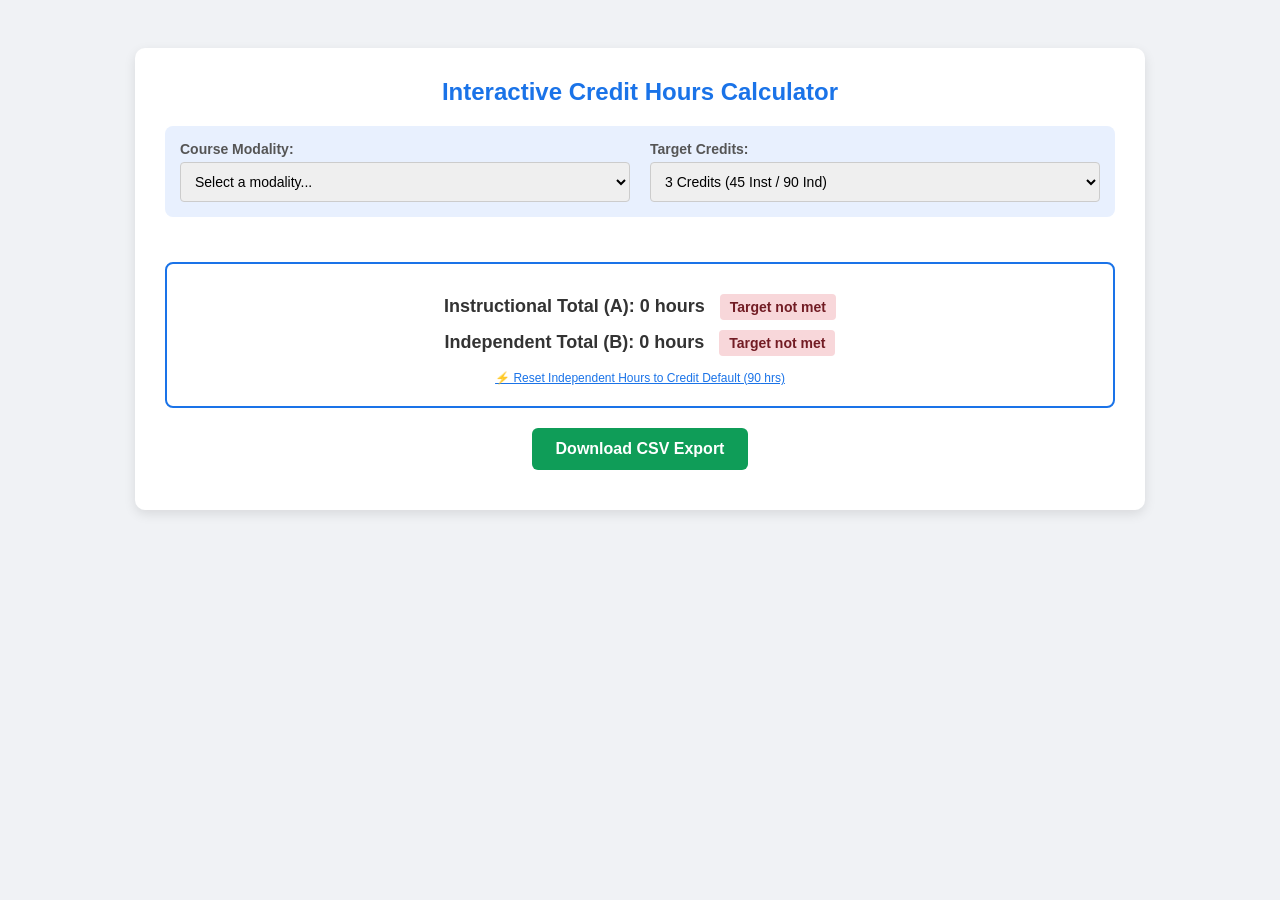
<file: credit_calculator/index_old.html>
<!DOCTYPE html>
<html lang="en">
  <head>
    <meta charset="UTF-8">
    <meta name="viewport" content="width=device-width, initial-scale=1.0">
    <title>Interactive Credit Hours Calculator</title>
    <style>
      body { 
        font-family: 'Segoe UI', Tahoma, Geneva, Verdana, sans-serif; 
        background-color: #f0f2f5; 
        padding: 40px 20px; 
        color: #333;
      }
      .calculator-container {
        max-width: 950px;
        margin: 0 auto;
        background: white;
        padding: 30px;
        border-radius: 10px;
        box-shadow: 0 4px 12px rgba(0,0,0,0.1);
      }
      h2 { text-align: center; color: #1a73e8; margin-top: 0; }
      .header-controls { display: flex; gap: 20px; margin-bottom: 25px; background: #e8f0fe; padding: 15px; border-radius: 8px;}
      .control-group { flex: 1; }
      label { font-weight: bold; display: block; margin-bottom: 5px; font-size: 14px; color: #555;}
      select, input { width: 100%; padding: 10px; border: 1px solid #ccc; border-radius: 4px; box-sizing: border-box; font-size: 14px;}
      
      .category-grid { display: grid; grid-template-columns: repeat(auto-fit, minmax(260px, 1fr)); gap: 20px; }
      .category-card { background: #fafafa; border: 1px solid #ddd; padding: 15px; border-radius: 8px; display: none; }
      .category-card.active { display: block; }
      .category-card h3 { margin-top: 0; font-size: 16px; border-bottom: 2px solid #1a73e8; padding-bottom: 5px; color: #1a73e8; display: flex; align-items: center; justify-content: space-between;}
      
      .input-group { margin-bottom: 10px; display: flex; align-items: center; justify-content: space-between;}
      .input-group label { font-weight: normal; font-size: 13px; width: 65%; margin-bottom: 0; display: flex; align-items: center;}
      .input-group input { width: 30%; padding: 6px;}
      
      /* Tooltip Styles */
      .tooltip-container {
        display: inline-block;
        position: relative;
        cursor: help;
        color: #1a73e8;
        margin-left: 6px;
        font-size: 14px;
        font-weight: bold;
      }
      .tooltip-text {
        visibility: hidden;
        width: 230px;
        background-color: #333;
        color: #fff;
        text-align: left;
        border-radius: 6px;
        padding: 8px 10px;
        position: absolute;
        z-index: 100;
        bottom: 125%;
        left: 50%;
        transform: translateX(-50%);
        opacity: 0;
        transition: opacity 0.2s, visibility 0.2s;
        font-size: 11px;
        line-height: 1.4;
        box-shadow: 0 4px 8px rgba(0,0,0,0.2);
        font-weight: normal;
      }
      .tooltip-container:hover .tooltip-text {
        visibility: visible;
        opacity: 1;
      }

      /* Policy Floors & Totals Board */
      .policy-floor-box {
        margin-top: 25px;
        padding: 15px;
        background: #fff3cd;
        border: 1px solid #ffeeba;
        border-left: 5px solid #ffc107;
        border-radius: 6px;
        display: none;
        font-size: 14px;
      }
      .policy-floor-box.active { display: block; }
      .floor-row { display: flex; align-items: center; justify-content: space-between; margin-bottom: 8px; padding: 6px 10px; background: rgba(255,255,255,0.7); border-radius: 4px; }
      .floor-row:last-child { margin-bottom: 0; }
      
      .totals-board { margin-top: 20px; padding: 20px; background: #fff; border: 2px solid #1a73e8; border-radius: 8px; text-align: center;}
      .total-row { font-size: 18px; margin: 10px 0; font-weight: bold;}
      .status { font-size: 14px; padding: 5px 10px; border-radius: 4px; display: inline-block; margin-left: 10px;}
      .status.pass { background-color: #d4edda; color: #155724; }
      .status.fail { background-color: #f8d7da; color: #721c24; }
      .status.warn { background-color: #fff3cd; color: #856404; }

      .reset-link {
        font-size: 12px;
        color: #1a73e8;
        cursor: pointer;
        text-decoration: underline;
        display: inline-block;
        margin-top: 5px;
      }
      .reset-link:hover { color: #0b53c1; }

      /* Modality Description Box Styles */
      .modality-info-box {
        background-color: #f8f9fa;
        border-left: 5px solid #1a73e8;
        padding: 20px;
        margin-top: 25px;
        margin-bottom: 20px;
        border-radius: 0 8px 8px 0;
        display: none; 
        text-align: left;
      }
      .modality-info-box.active { display: block; }
      .modality-info-box h4 { margin-top: 0; color: #1a73e8; margin-bottom: 15px; font-size: 18px; border-bottom: 1px solid #ddd; padding-bottom: 5px; }
      .info-section { margin-bottom: 12px; font-size: 14px; line-height: 1.5; }
      .info-section strong { color: #333; display: block; margin-bottom: 2px; }
      
      /* Export Button Styles */
      .action-row { text-align: center; margin-top: 20px; }
      #exportBtn {
        background-color: #0f9d58; color: white; border: none; padding: 12px 24px;
        font-size: 16px; border-radius: 6px; cursor: pointer; font-weight: bold; transition: background-color 0.3s;
      }
      #exportBtn:hover { background-color: #0b8043; }
      #exportBtn:disabled { background-color: #999; cursor: not-allowed; }
      #exportMsg { display: block; margin-top: 10px; font-size: 14px; font-weight: bold; }
    </style>
  </head>
  <body>

    <div class="calculator-container">
      <h2>Interactive Credit Hours Calculator</h2>
      
      <div class="header-controls">
        <div class="control-group">
          <label>Course Modality:</label>
          <select id="modalitySelect" onchange="onModalityChange()">
            <option value="" disabled selected>Select a modality...</option>
            <option value="campusTraditional">Campus Traditional</option>
            <option value="campusHybrid">Campus Hybrid</option>
            <option value="multiAccess">Multi-Access</option>
            <option value="remoteScheduled">Remote Scheduled</option>
            <option value="remoteHybrid">Remote Hybrid</option>
            <option value="remoteIndependent">Remote Independent</option>
            <option value="integratedHybrid">Integrated Hybrid</option>
          </select>
        </div>
        <div class="control-group">
          <label>Target Credits:</label>
          <select id="creditsSelect" onchange="onCreditsChange()">
            <option value="1">1 Credit (15 Inst / 30 Ind)</option>
            <option value="2">2 Credits (30 Inst / 60 Ind)</option>
            <option value="3" selected>3 Credits (45 Inst / 90 Ind)</option>
            <option value="4">4 Credits (60 Inst / 120 Ind)</option>
          </select>
        </div>
      </div>

      <!-- Categories Container -->
      <div class="category-grid">
        
        <!-- IN PERSON ACTIVITIES (No Independent Learning) -->
        <div id="card-inPerson" class="category-card">
          <h3>In-Person Activities <span class="tooltip-container">ⓘ<span class="tooltip-text">Policy Definition: Activities conducted physically face-to-face in a shared campus classroom or facility.</span></span></h3>
          <div class="input-group">
            <label>Direct Instruction <span class="tooltip-container">ⓘ<span class="tooltip-text">Policy Definition: Live lectures, presentations, demonstrations, or direct dissemination of content by the instructor.</span></span></label>
            <input type="number" class="calc-input inst-input" id="inPersonDirect" min="0" value="0" oninput="onInputChange()" onblur="enforceFloorLocks()">
          </div>
          <div class="input-group">
            <label>Guided Interaction <span class="tooltip-container">ⓘ<span class="tooltip-text">Policy Definition: Instructor-facilitated group work, discussions, active problem-solving, or tutorials.</span></span></label>
            <input type="number" class="calc-input inst-input" min="0" value="0" oninput="onInputChange()" onblur="enforceFloorLocks()">
          </div>
          <div class="input-group">
            <label>Formative Assessment <span class="tooltip-container">ⓘ<span class="tooltip-text">Policy Definition: Low-stakes quizzes, draft reviews, peer feedback, or checkpoints used to monitor student learning.</span></span></label>
            <input type="number" class="calc-input inst-input" min="0" value="0" oninput="onInputChange()" onblur="enforceFloorLocks()">
          </div>
          <div class="input-group">
            <label>Summative Assessment <span class="tooltip-container">ⓘ<span class="tooltip-text">Policy Definition: Exams, final project presentations, major evaluations, or culminating demonstrations of competency.</span></span></label>
            <input type="number" class="calc-input inst-input" min="0" value="0" oninput="onInputChange()" onblur="enforceFloorLocks()">
          </div>
        </div>

        <!-- SYNCHRONOUS DISTANCE ACTIVITIES (No Independent Learning) -->
        <div id="card-syncDist" class="category-card">
          <h3>Sync Distance Activities <span class="tooltip-container">ⓘ<span class="tooltip-text">Policy Definition: Live web-conferencing or remote sessions where instructor and students meet online at a scheduled time.</span></span></h3>
          <div class="input-group">
            <label>Direct Instruction <span class="tooltip-container">ⓘ<span class="tooltip-text">Policy Definition: Live remote lectures, web-conferencing presentations, or real-time online content delivery.</span></span></label>
            <input type="number" class="calc-input inst-input sync-inst-input" min="0" value="0" oninput="onInputChange()">
          </div>
          <div class="input-group">
            <label>Guided Interaction <span class="tooltip-container">ⓘ<span class="tooltip-text">Policy Definition: Live online breakout rooms, synchronous chat discussions, or instructor-guided remote exercises.</span></span></label>
            <input type="number" class="calc-input inst-input sync-inst-input" min="0" value="0" oninput="onInputChange()">
          </div>
          <div class="input-group">
            <label>Formative Assessment <span class="tooltip-container">ⓘ<span class="tooltip-text">Policy Definition: Synchronous online quizzes, live polling, or real-time check-ins during virtual class.</span></span></label>
            <input type="number" class="calc-input inst-input sync-inst-input" min="0" value="0" oninput="onInputChange()">
          </div>
          <div class="input-group">
            <label>Summative Assessment <span class="tooltip-container">ⓘ<span class="tooltip-text">Policy Definition: Proctored online exams, synchronous virtual presentations, or scheduled oral evaluations.</span></span></label>
            <input type="number" class="calc-input inst-input sync-inst-input" min="0" value="0" oninput="onInputChange()">
          </div>
        </div>

        <!-- ASYNCHRONOUS DISTANCE ACTIVITIES (Includes Independent Learning) -->
        <div id="card-asyncDist" class="category-card">
          <h3>Async Distance Activities <span class="tooltip-container">ⓘ<span class="tooltip-text">Policy Definition: Online instructional activities completed flexibly within timeframes without scheduled real-time meetings.</span></span></h3>
          <div class="input-group async-inst-group">
            <label>Direct Instruction <span class="tooltip-container">ⓘ<span class="tooltip-text">Policy Definition: Recorded lecture videos, interactive modules, or instructor-authored digital presentations.</span></span></label>
            <input type="number" class="calc-input inst-input async-inst-input" min="0" value="0" oninput="onInputChange()">
          </div>
          <div class="input-group async-inst-group">
            <label>Guided Interaction <span class="tooltip-container">ⓘ<span class="tooltip-text">Policy Definition: Asynchronous discussion forums, peer-review workshops, or collaborative document editing.</span></span></label>
            <input type="number" class="calc-input inst-input async-inst-input" min="0" value="0" oninput="onInputChange()">
          </div>
          <div class="input-group async-inst-group">
            <label>Formative Assessment <span class="tooltip-container">ⓘ<span class="tooltip-text">Policy Definition: Asynchronous practice quizzes, self-assessments, or draft submissions with feedback.</span></span></label>
            <input type="number" class="calc-input inst-input async-inst-input" min="0" value="0" oninput="onInputChange()">
          </div>
          <div class="input-group async-inst-group">
            <label>Summative Assessment <span class="tooltip-container">ⓘ<span class="tooltip-text">Policy Definition: Final project submissions, asynchronous exam windows, or portfolio evaluations.</span></span></label>
            <input type="number" class="calc-input inst-input async-inst-input" min="0" value="0" oninput="onInputChange()">
          </div>
          <!-- Independent Learning Row (The ONLY location for out-of-class study across all modalities) -->
          <div class="input-group" id="generalIndRow" style="border-top: 1px dashed #ccc; padding-top: 10px; margin-top: 10px;">
            <label><strong>Independent Learning</strong> <span class="tooltip-container">ⓘ<span class="tooltip-text">Policy Definition: Out-of-class student effort including reading, homework, studying, and preparation.</span></span></label>
            <input type="number" class="calc-input ind-input" id="generalIndInput" min="0" value="0" oninput="onInputChange()">
          </div>
        </div>

      </div>

      <!-- Policy Floor Indicator Box -->
      <div id="policyFloorBox" class="policy-floor-box">
        <div id="floorContent"></div>
      </div>

      <div class="totals-board">
        <div class="total-row">
          Instructional Total (A): <span id="totalInst">0</span> hours
          <span id="statusInst" class="status fail">Target not met</span>
        </div>
        <div class="total-row">
          Independent Total (B): <span id="totalInd">0</span> hours
          <span id="statusInd" class="status fail">Target not met</span>
        </div>
        <div>
          <span class="reset-link" onclick="applyDefaultIndependent(true)">⚡ Reset Independent Hours to Credit Default (<span id="defaultIndText">90</span> hrs)</span>
        </div>
      </div>

      <!-- Modality Info Box -->
      <div id="modalityInfoBox" class="modality-info-box">
        <h4 id="infoTitle">Modality Overview</h4>
        <div class="info-section"><strong>Required Section Numbers:</strong> <span id="infoSections"></span></div>
        <div class="info-section"><strong>Schedule Types:</strong> <span id="infoSchedule"></span></div>
        <div class="info-section"><strong>Instructor Responsibilities:</strong> <span id="infoResponsibilities"></span></div>
      </div>

      <!-- Export Button Area -->
      <div class="action-row">
        <button id="exportBtn" onclick="exportData()">Download CSV Export</button>
        <span id="exportMsg"></span>
      </div>

    </div>

    <script>
      const modalityDetails = {
        'campusTraditional': {
          sectionNumbers: "101-199 Day meeting time<br>501-599 Evening meeting time<br>901-999 Weekend meeting time",
          scheduleTypes: "Lecture No Web (L) current, Lecture w/ web (LE) proposed",
          responsibilities: "Conduct all class sessions in accordance with the needs of this course format and facilitate student engagement through interactive discussions and activities."
        },
        'campusHybrid': {
          sectionNumbers: "701-799",
          scheduleTypes: "No current schedule type, Lecture Blended (LB) proposed",
          responsibilities: "Conduct all class sessions in accordance with the needs of this course format and facilitate student engagement through interactive discussions and activities maximizing the in-person contact time. (Requires minimum 51% in-person instruction)."
        },
        'integratedHybrid': {
          sectionNumbers: "701-799",
          scheduleTypes: "N/A",
          responsibilities: "Conduct all class sessions in accordance with the needs of this course format and facilitate student engagement through interactive discussions and activities using web-conferencing features (polls, breakout rooms, etc.). Clearly indicate expected schedule rotation on syllabus. (Requires minimum 15% in-person instruction and 30% async remote instruction)."
        },
        'remoteScheduled': {
          sectionNumbers: "801-899",
          scheduleTypes: "Web (W) current, Lecture Web (LW) proposed",
          responsibilities: "Conduct all class sessions in accordance with the needs of this course format and facilitate student engagement through interactive discussions and activities using web-conferencing features (polls, breakout rooms, etc.). (Requires 100% of instructional hours to be Synchronous Distance)."
        },
        'remoteHybrid': {
          sectionNumbers: "701-799",
          scheduleTypes: "No current schedule type, Lecture Blended (LB) proposed",
          responsibilities: "Conduct all class sessions in accordance with the needs of this course format and facilitate student engagement through interactive discussions and activities using web-conferencing features (polls, breakout rooms, etc.). (Requires minimum 30% async instruction)."
        },
        'remoteIndependent': {
          sectionNumbers: "801-899",
          scheduleTypes: "Web (W) current",
          responsibilities: "Design and deliver a well-structured online course with clear instructions, modules, and deadlines."
        },
        'multiAccess': {
          sectionNumbers: "201-249 (Required synchronous classes) <strong style='color:#d93025;'>Note: Sections 201-249 must have a minimum of 15 hours of synchronous instruction per credit hour.</strong><br>250-299 (No required synchronous classes)",
          scheduleTypes: "Lecture HyFlex (LF) current",
          responsibilities: "Develop a course structure that supports all modalities in use for this course, i.e. in-person, synchronous online, and asynchronous online."
        }
      };

      // Standard mapping: Every hybrid now uses consistent boxes & options
      const modalityMapping = {
        'campusTraditional': ['inPerson', 'asyncDist'],
        'campusHybrid': ['inPerson', 'asyncDist'], 
        'multiAccess': ['inPerson', 'syncDist', 'asyncDist'],
        'remoteScheduled': ['syncDist', 'asyncDist'],
        'remoteHybrid': ['syncDist', 'asyncDist'], 
        'remoteIndependent': ['asyncDist'],
        'integratedHybrid': ['inPerson', 'syncDist', 'asyncDist']
      };

      function onModalityChange() {
        updateView();
        applyDefaultIndependent(false);
        enforceFloorLocks();
        calculateTotals();
      }

      function onCreditsChange() {
        const credits = parseInt(document.getElementById("creditsSelect").value);
        document.getElementById("defaultIndText").innerText = credits * 30;
        applyDefaultIndependent(true);
        enforceFloorLocks();
        calculateTotals();
      }

      function onInputChange() {
        calculateTotals();
      }

      function updateView() {
        const modalitySelect = document.getElementById("modalitySelect");
        const selectedModality = modalitySelect.value;
        const activeCategories = modalityMapping[selectedModality] || [];

        // 1. Show/Hide Category Cards
        ['inPerson', 'syncDist', 'asyncDist'].forEach(cat => {
          const card = document.getElementById(`card-${cat}`);
          if (activeCategories.includes(cat)) {
            card.classList.add('active'); 
          } else {
            card.classList.remove('active'); 
            card.querySelectorAll('input').forEach(input => input.value = 0);
          }
        });

        // 2. Campus Traditional Rule: Strip instructional rows from Async box, leaving only Independent Learning
        const isTraditional = (selectedModality === 'campusTraditional');
        document.querySelectorAll('#card-asyncDist .async-inst-group').forEach(el => {
          el.style.display = isTraditional ? 'none' : 'flex';
          if (isTraditional) el.querySelector('input').value = 0;
        });
        const genRow = document.getElementById('generalIndRow');
        genRow.style.borderTop = isTraditional ? 'none' : '1px dashed #ccc';
        genRow.style.paddingTop = isTraditional ? '0' : '10px';
        genRow.style.marginTop = isTraditional ? '0' : '10px';

        // 3. Populate and Show Modality Overview Box
        const infoBox = document.getElementById("modalityInfoBox");
        if (selectedModality && modalityDetails[selectedModality]) {
          const details = modalityDetails[selectedModality];
          const displayName = modalitySelect.options[modalitySelect.selectedIndex].text;
          document.getElementById("infoTitle").innerText = displayName + " Overview";
          document.getElementById("infoSections").innerHTML = details.sectionNumbers;
          document.getElementById("infoSchedule").innerHTML = details.scheduleTypes;
          document.getElementById("infoResponsibilities").innerHTML = details.responsibilities;
          infoBox.classList.add("active");
        } else {
          infoBox.classList.remove("active");
        }

        document.getElementById("exportMsg").innerText = "";
      }

      // Automatically defaults Independent Learning to 30, 60, 90, or 120 based on credits
      function applyDefaultIndependent(forceReset) {
        const credits = parseInt(document.getElementById("creditsSelect").value);
        const targetInd = credits * 30;
        const genInput = document.getElementById("generalIndInput");
        
        if (forceReset || parseFloat(genInput.value) === 0) {
          genInput.value = targetInd;
        }
      }

      // Enforces 51% In-Person Floor for Campus Hybrid
      function enforceFloorLocks() {
        const selectedModality = document.getElementById("modalitySelect").value;
        const credits = parseInt(document.getElementById("creditsSelect").value);
        const targetInst = credits * 15;
        
        if (selectedModality === 'campusHybrid') {
          const minInPerson = Math.ceil(targetInst * 0.51); // 51% floor
          let currentInPersonTotal = 0;
          document.querySelectorAll('#card-inPerson .inst-input').forEach(inp => {
            currentInPersonTotal += parseFloat(inp.value) || 0;
          });

          if (currentInPersonTotal < minInPerson) {
            let otherInPerson = currentInPersonTotal - (parseFloat(document.getElementById("inPersonDirect").value) || 0);
            let requiredDirect = Math.max(0, minInPerson - otherInPerson);
            document.getElementById("inPersonDirect").value = requiredDirect;
          }
          document.getElementById("inPersonDirect").min = minInPerson;
        } else {
          document.getElementById("inPersonDirect").min = 0;
        }
      }

      function calculateTotals() {
        const credits = parseInt(document.getElementById("creditsSelect").value);
        const targetInst = credits * 15;
        const targetInd = credits * 30;
        const selectedModality = document.getElementById("modalitySelect").value;

        let currentInst = 0;
        let currentInd = 0;

        document.querySelectorAll('.category-card.active .inst-input').forEach(input => {
          if (input.closest('.input-group').style.display !== 'none') {
            currentInst += parseFloat(input.value) || 0;
          }
        });

        document.querySelectorAll('.category-card.active .ind-input').forEach(input => {
          if (input.closest('.input-group').style.display !== 'none') {
            currentInd += parseFloat(input.value) || 0;
          }
        });

        document.getElementById("totalInst").innerText = currentInst;
        document.getElementById("totalInd").innerText = currentInd;

        // Instructional Target Badge
        const statusInst = document.getElementById("statusInst");
        if (currentInst >= targetInst) {
          statusInst.className = "status pass";
          statusInst.innerText = "✓ Target met (" + targetInst + "+)";
        } else {
          statusInst.className = "status fail";
          statusInst.innerText = "Target: " + targetInst + " not met";
        }

        // Independent Target Badge
        const statusInd = document.getElementById("statusInd");
        if (currentInd >= targetInd) {
          statusInd.className = "status pass";
          statusInd.innerText = "✓ Target met (" + targetInd + "+)";
        } else {
          statusInd.className = "status fail";
          statusInd.innerText = "Target: " + targetInd + " not met";
        }

        // --- DYNAMIC POLICY FLOOR CHECKS & INDICATORS ---
        const floorBox = document.getElementById("policyFloorBox");
        const floorContent = document.getElementById("floorContent");
        let floorHTML = "";

        if (selectedModality === 'campusHybrid') {
          const minInPerson = Math.ceil(targetInst * 0.51);
          let currentInPerson = 0;
          document.querySelectorAll('#card-inPerson .inst-input').forEach(inp => currentInPerson += parseFloat(inp.value) || 0);
          
          floorHTML = `
            <div style="font-weight: bold; color: #856404; margin-bottom: 6px;">🔒 Campus Hybrid Policy Floor (51% In-Person Min):</div>
            <div class="floor-row">
              <span><strong>In-Person Instruction:</strong> Current: <strong>${currentInPerson} hrs</strong> | Floor: <strong>${minInPerson} hrs</strong> (Field Locked to Minimum)</span>
              <span class="status pass">✓ Floor Met & Locked</span>
            </div>`;
        } 
        else if (selectedModality === 'remoteHybrid') {
          const minAsync = (targetInst * 0.30).toFixed(1);
          let currentAsyncInst = 0;
          document.querySelectorAll('#card-asyncDist .async-inst-input').forEach(inp => currentAsyncInst += parseFloat(inp.value) || 0);
          
          let badgeClass = currentAsyncInst >= minAsync ? "status pass" : "status fail";
          let badgeText = currentAsyncInst >= minAsync ? `✓ Floor Met (${minAsync}+ hrs)` : `⚠ Below Floor (${minAsync} hrs min)`;
          
          floorHTML = `
            <div style="font-weight: bold; color: #856404; margin-bottom: 6px;">📊 Remote Hybrid Policy Floor (30% Async Min):</div>
            <div class="floor-row">
              <span><strong>Async Distance Instruction:</strong> Current: <strong>${currentAsyncInst} hrs</strong> | Required Minimum: <strong>${minAsync} hrs</strong></span>
              <span class="${badgeClass}">${badgeText}</span>
            </div>`;
        }
        else if (selectedModality === 'integratedHybrid') {
          const minInPerson = (targetInst * 0.15).toFixed(1);
          const minAsync = (targetInst * 0.30).toFixed(1);
          
          let currentInPerson = 0;
          document.querySelectorAll('#card-inPerson .inst-input').forEach(inp => currentInPerson += parseFloat(inp.value) || 0);
          
          let currentAsyncInst = 0;
          document.querySelectorAll('#card-asyncDist .async-inst-input').forEach(inp => currentAsyncInst += parseFloat(inp.value) || 0);
          
          let badgeInPerson = currentInPerson >= minInPerson ? `<span class="status pass">✓ Floor Met</span>` : `<span class="status fail">⚠ Below 15% Min</span>`;
          let badgeAsync = currentAsyncInst >= minAsync ? `<span class="status pass">✓ Floor Met</span>` : `<span class="status fail">⚠ Below 30% Min</span>`;

          floorHTML = `
            <div style="font-weight: bold; color: #856404; margin-bottom: 6px;">📍 Integrated Hybrid Policy Floor Requirements:</div>
            <div class="floor-row">
              <span><strong>In-Person Instruction (15% min):</strong> Current: <strong>${currentInPerson} hrs</strong> | Required: <strong>${minInPerson} hrs</strong></span>
              ${badgeInPerson}
            </div>
            <div class="floor-row" style="margin-top: 6px;">
              <span><strong>Async Remote Instruction (30% min):</strong> Current: <strong>${currentAsyncInst} hrs</strong> | Required: <strong>${minAsync} hrs</strong></span>
              ${badgeAsync}
            </div>`;
        }
        else if (selectedModality === 'remoteScheduled') {
          const minSync = targetInst; // 15 hrs per credit = 100% of instructional total
          let currentSync = 0;
          document.querySelectorAll('#card-syncDist .sync-inst-input').forEach(inp => currentSync += parseFloat(inp.value) || 0);
          
          let badgeClass = currentSync >= minSync ? "status pass" : "status fail";
          let badgeText = currentSync >= minSync ? `✓ Sync Floor Met (${minSync}+ hrs)` : `⚠ Below Sync Floor (${minSync} hrs min)`;

          floorHTML = `
            <div style="font-weight: bold; color: #856404; margin-bottom: 6px;">📍 Remote Scheduled Policy Requirement:</div>
            <div class="floor-row">
              <span><strong>Synchronous Distance Instruction:</strong> Current: <strong>${currentSync} hrs</strong> | Required Minimum: <strong>${minSync} hrs</strong> (15 hrs/credit)</span>
              <span class="${badgeClass}">${badgeText}</span>
            </div>`;
        }
        else if (selectedModality === 'multiAccess') {
          floorHTML = `
            <div style="font-weight: bold; color: #856404; margin-bottom: 4px;">ℹ️ Multi-Access Policy Notice:</div>
            <div style="font-size: 13px; color: #333;">For course sections numbered <strong>201–249</strong>, a minimum of <strong>15 hours of synchronous instruction per credit hour</strong> is strictly required. Both in-person and remote synchronous activities may be applied to meet this requirement.</div>`;
        }

        if (floorHTML !== "") {
          floorContent.innerHTML = floorHTML;
          floorBox.classList.add("active");
        } else {
          floorBox.classList.remove("active");
        }
      }

      // Standalone CSV Generator & File Downloader (Fixed for bold label tags!)
      function exportData() {
        const modalitySelect = document.getElementById("modalitySelect");
        if (!modalitySelect.value) {
          alert("Please select a Course Modality first.");
          return;
        }

        const btn = document.getElementById("exportBtn");
        const msg = document.getElementById("exportMsg");
        
        btn.innerText = "Generating CSV...";
        btn.disabled = true;
        msg.innerText = "";

        let breakdownArr = [];
        document.querySelectorAll('.category-card.active .input-group').forEach(group => {
          if (group.style.display !== 'none') {
            // Safely clone label and remove tooltip element to grab clean activity label text
            let labelEl = group.querySelector('label').cloneNode(true);
            let tooltip = labelEl.querySelector('.tooltip-container');
            if (tooltip) tooltip.remove();
            let label = labelEl.textContent.trim();

            let val = parseFloat(group.querySelector('input').value) || 0;
            if (val > 0) {
              breakdownArr.push(label + ": " + val + " hrs");
            }
          }
        });

        const modality = modalitySelect.options[modalitySelect.selectedIndex].text;
        const credits = document.getElementById("creditsSelect").value;
        const instTotal = document.getElementById("totalInst").innerText;
        const indTotal = document.getElementById("totalInd").innerText;
        const details = breakdownArr.length > 0 ? breakdownArr.join(" | ") : "No hours entered";

        const headers = ["Course Modality", "Target Credits", "Instructional Total (A)", "Independent Total (B)", "Activity Breakdown"];
        const row = [
          `"${modality}"`,
          `"${credits}"`,
          `"${instTotal}"`,
          `"${indTotal}"`,
          `"${details.replace(/"/g, '""')}"`
        ];

        const csvContent = headers.join(",") + "\n" + row.join(",");

        try {
          const blob = new Blob([csvContent], { type: 'text/csv;charset=utf-8;' });
          const link = document.createElement("a");
          const url = URL.createObjectURL(blob);
          
          const cleanModalityName = modality.replace(/[^a-zA-Z0-9]/g, "_");
          link.setAttribute("href", url);
          link.setAttribute("download", `Credit_Hours_${cleanModalityName}.csv`);
          link.style.visibility = 'hidden';
          document.body.appendChild(link);
          link.click();
          document.body.removeChild(link);

          btn.innerText = "Download CSV Export";
          btn.disabled = false;
          msg.style.color = "#155724";
          msg.innerText = "✓ CSV downloaded successfully!";
          setTimeout(() => { msg.innerText = ""; }, 5000);
        } catch (err) {
          btn.innerText = "Download CSV Export";
          btn.disabled = false;
          msg.style.color = "#721c24";
          msg.innerText = "Error exporting file: " + err.message;
        }
      }
    </script>
  </body>
</html>
</file>
<file: tetris/style.css>
:root {
  --bg-color: #0c0d14;
  --bg-card: rgba(18, 20, 32, 0.75);
  --border-neon: rgba(0, 240, 255, 0.35);
  --border-glow: 0 0 15px rgba(0, 240, 255, 0.25);
  --text-main: #f0f4f8;
  --text-muted: #8892b0;
  --accent-cyan: #00f0ff;
  --accent-magenta: #ff007f;
  --accent-yellow: #ffe600;
  --accent-green: #00ff66;
  --accent-orange: #ff7700;
  --accent-blue: #0066ff;
  --accent-purple: #9900ff;
  --danger: #ff3366;
  --font-retro: 'Press Start 2P', monospace;
  --font-ui: 'Rajdhani', -apple-system, BlinkMacSystemFont, sans-serif;
  --cell-size: 30px;
}

* {
  box-sizing: border-box;
  margin: 0;
  padding: 0;
  user-select: none;
  -webkit-user-select: none;
  -webkit-tap-highlight-color: transparent;
}

body {
  background-color: var(--bg-color);
  color: var(--text-main);
  font-family: var(--font-ui);
  min-height: 100vh;
  min-height: 100dvh;
  display: flex;
  justify-content: center;
  align-items: center;
  overflow-x: hidden;
  position: relative;
}

/* Background Atmosphere */
.stars-bg {
  position: fixed;
  inset: 0;
  background-image: 
    radial-gradient(1.5px 1.5px at 20px 30px, #ffffff, rgba(0,0,0,0)),
    radial-gradient(1px 1px at 40px 70px, rgba(0,240,255,0.7), rgba(0,0,0,0)),
    radial-gradient(1.5px 1.5px at 90px 40px, #ffffff, rgba(0,0,0,0)),
    radial-gradient(2px 2px at 160px 120px, rgba(255,0,127,0.7), rgba(0,0,0,0)),
    radial-gradient(1px 1px at 240px 190px, #ffffff, rgba(0,0,0,0));
  background-repeat: repeat;
  background-size: 280px 280px;
  opacity: 0.35;
  z-index: 0;
  pointer-events: none;
}

.grid-overlay {
  position: fixed;
  inset: 0;
  background: 
    linear-gradient(rgba(0, 240, 255, 0.03) 1px, transparent 1px),
    linear-gradient(90deg, rgba(0, 240, 255, 0.03) 1px, transparent 1px);
  background-size: 40px 40px;
  background-position: center center;
  pointer-events: none;
  z-index: 1;
}

/* Main Container Layout */
.game-wrapper {
  position: relative;
  z-index: 2;
  display: flex;
  flex-direction: column;
  align-items: center;
  padding: 12px 16px;
  max-width: 1024px;
  width: 100%;
}

/* Header */
.game-header {
  width: 100%;
  max-width: 820px;
  display: flex;
  justify-content: space-between;
  align-items: center;
  margin-bottom: 12px;
  padding: 6px 14px;
  background: var(--bg-card);
  backdrop-filter: blur(12px);
  -webkit-backdrop-filter: blur(12px);
  border: 1px solid var(--border-neon);
  border-radius: 12px;
  box-shadow: 0 4px 20px rgba(0,0,0,0.5), var(--border-glow);
}

.logo-container {
  display: flex;
  flex-direction: column;
}

.logo-text {
  font-family: var(--font-retro);
  font-size: 1.4rem;
  letter-spacing: 2px;
  color: #fff;
  text-shadow: 0 0 10px rgba(0, 240, 255, 0.8), 0 0 20px rgba(0, 240, 255, 0.4);
}

.logo-accent {
  color: var(--accent-cyan);
  text-shadow: 0 0 12px var(--accent-cyan);
}

.tagline {
  font-size: 0.72rem;
  font-weight: 700;
  letter-spacing: 3px;
  color: var(--text-muted);
  margin-top: 2px;
}

.header-actions {
  display: flex;
  gap: 8px;
}

.icon-btn {
  background: rgba(255, 255, 255, 0.06);
  border: 1px solid rgba(0, 240, 255, 0.3);
  color: var(--text-main);
  padding: 6px 12px;
  border-radius: 8px;
  cursor: pointer;
  display: inline-flex;
  align-items: center;
  gap: 6px;
  font-family: var(--font-ui);
  font-weight: 700;
  font-size: 0.85rem;
  transition: all 0.2s cubic-bezier(0.4, 0, 0.2, 1);
}

.icon-btn:hover {
  background: rgba(0, 240, 255, 0.15);
  border-color: var(--accent-cyan);
  box-shadow: 0 0 12px rgba(0, 240, 255, 0.4);
  transform: translateY(-1px);
}

.icon-btn:active {
  transform: translateY(1px);
}

.icon-btn.active {
  background: rgba(0, 240, 255, 0.25);
  border-color: var(--accent-cyan);
  box-shadow: 0 0 14px rgba(0, 240, 255, 0.6);
  color: #fff;
}

/* Playfield & Panels Layout */
.game-container {
  display: flex;
  justify-content: center;
  align-items: flex-start;
  gap: 18px;
  width: 100%;
}

.side-panel {
  display: flex;
  flex-direction: column;
  gap: 16px;
  width: 170px;
}

.panel-box {
  background: var(--bg-card);
  backdrop-filter: blur(12px);
  -webkit-backdrop-filter: blur(12px);
  border: 1px solid var(--border-neon);
  border-radius: 12px;
  padding: 12px;
  box-shadow: 0 4px 20px rgba(0, 0, 0, 0.5), inset 0 0 15px rgba(0, 240, 255, 0.05);
  text-align: center;
}

.panel-title {
  font-family: var(--font-retro);
  font-size: 0.72rem;
  color: var(--accent-cyan);
  letter-spacing: 1.5px;
  margin-bottom: 8px;
  text-shadow: 0 0 8px rgba(0, 240, 255, 0.5);
  padding-bottom: 6px;
  border-bottom: 1px solid rgba(0, 240, 255, 0.2);
}

.canvas-box {
  display: flex;
  justify-content: center;
  align-items: center;
  min-height: 120px;
}

#hold-canvas {
  width: 100%;
  max-width: 120px;
  aspect-ratio: 1 / 1;
  display: block;
}

.panel-hint {
  font-size: 0.68rem;
  font-weight: 600;
  color: var(--text-muted);
  margin-top: 6px;
  letter-spacing: 1px;
}

/* Stats */
.stat-item {
  display: flex;
  flex-direction: column;
  margin-bottom: 8px;
}

.stat-item:last-child {
  margin-bottom: 0;
}

.stat-label {
  font-size: 0.72rem;
  font-weight: 700;
  color: var(--text-muted);
  letter-spacing: 1.2px;
}

.stat-val {
  font-family: var(--font-retro);
  font-size: 1.05rem;
  color: #fff;
  margin-top: 3px;
  word-break: break-all;
}

.stat-val.highlight {
  color: var(--accent-yellow);
  text-shadow: 0 0 10px rgba(255, 230, 0, 0.5);
}

/* Next Queue */
.next-canvas-wrapper {
  display: flex;
  justify-content: center;
  align-items: center;
}

#next-canvas {
  width: 100%;
  max-width: 120px;
  aspect-ratio: 120 / 340;
  display: block;
}

/* Controls list */
.controls-card {
  text-align: left;
}

.controls-list {
  list-style: none;
  font-size: 0.8rem;
  display: flex;
  flex-direction: column;
  gap: 6px;
}

.controls-list li {
  display: flex;
  justify-content: space-between;
  align-items: center;
  color: #c0c8db;
}

kbd {
  background: rgba(255, 255, 255, 0.1);
  border: 1px solid rgba(255, 255, 255, 0.2);
  border-bottom: 2px solid rgba(255, 255, 255, 0.4);
  padding: 2px 5px;
  border-radius: 4px;
  font-family: var(--font-ui);
  font-weight: 700;
  font-size: 0.72rem;
  color: var(--accent-cyan);
}

/* Main Board */
.main-board-container {
  display: flex;
  justify-content: center;
  align-items: center;
}

.board-frame {
  position: relative;
  background: #08090f;
  border: 2px solid var(--accent-cyan);
  border-radius: 12px;
  overflow: hidden;
  box-shadow: 
    0 0 25px rgba(0, 240, 255, 0.3),
    0 8px 30px rgba(0, 0, 0, 0.8),
    inset 0 0 40px rgba(0, 240, 255, 0.08);
  width: 300px;
  height: 600px;
}

#tetris-canvas {
  display: block;
  width: 100%;
  height: 100%;
}

/* Overlays & Modals */
.game-overlay {
  position: absolute;
  inset: 0;
  background: rgba(8, 9, 15, 0.85);
  backdrop-filter: blur(8px);
  -webkit-backdrop-filter: blur(8px);
  display: flex;
  justify-content: center;
  align-items: center;
  z-index: 10;
  transition: opacity 0.25s ease;
}

.game-overlay.hidden {
  display: none !important;
}

.modal-card {
  background: rgba(20, 24, 40, 0.95);
  border: 1px solid var(--border-neon);
  box-shadow: 0 0 30px rgba(0, 240, 255, 0.3), inset 0 0 20px rgba(0, 240, 255, 0.1);
  border-radius: 14px;
  padding: 24px 20px;
  text-align: center;
  max-width: 270px;
  width: 90%;
  animation: modalPop 0.3s cubic-bezier(0.18, 0.89, 0.32, 1.28);
}

@keyframes modalPop {
  0% { transform: scale(0.85); opacity: 0; }
  100% { transform: scale(1); opacity: 1; }
}

.modal-card h2 {
  font-family: var(--font-retro);
  font-size: 0.95rem;
  letter-spacing: 1.5px;
  margin-bottom: 12px;
  color: #fff;
  text-shadow: 0 0 10px rgba(0, 240, 255, 0.8);
}

.modal-card p {
  font-size: 0.88rem;
  color: var(--text-muted);
  margin-bottom: 16px;
  line-height: 1.4;
}

.danger-text {
  color: var(--danger) !important;
  text-shadow: 0 0 12px rgba(255, 51, 102, 0.8) !important;
}

.final-score-box {
  background: rgba(0, 0, 0, 0.4);
  padding: 12px;
  border-radius: 8px;
  border: 1px solid rgba(255, 255, 255, 0.1);
  margin-bottom: 14px;
}

.final-label {
  font-size: 0.72rem;
  font-weight: 700;
  color: var(--text-muted);
  letter-spacing: 2px;
}

.final-value {
  font-family: var(--font-retro);
  font-size: 1.3rem;
  color: var(--accent-yellow);
  text-shadow: 0 0 12px rgba(255, 230, 0, 0.7);
  margin-top: 4px;
}

.high-badge {
  color: var(--accent-green);
  font-family: var(--font-retro);
  font-size: 0.6rem;
  margin-top: 6px;
  letter-spacing: 1px;
  animation: pulseBadge 1.2s infinite;
}

@keyframes pulseBadge {
  0%, 100% { transform: scale(1); opacity: 0.9; }
  50% { transform: scale(1.05); opacity: 1; text-shadow: 0 0 10px var(--accent-green); }
}

.stats-summary {
  display: flex;
  justify-content: space-around;
  margin-bottom: 18px;
  font-size: 0.85rem;
  color: var(--text-muted);
}

.stats-summary strong {
  color: #fff;
  font-family: var(--font-retro);
  font-size: 0.85rem;
  margin-left: 4px;
}

.quick-controls {
  display: grid;
  grid-template-columns: 1fr 1fr;
  gap: 8px;
  background: rgba(0, 0, 0, 0.3);
  padding: 10px;
  border-radius: 8px;
  font-size: 0.75rem;
  text-align: left;
  margin-bottom: 16px;
  color: #c0c8db;
}

.arcade-btn {
  width: 100%;
  padding: 11px 16px;
  font-family: var(--font-retro);
  font-size: 0.78rem;
  letter-spacing: 1.5px;
  background: linear-gradient(135deg, #00b4d8, #0077b6);
  border: 1px solid var(--accent-cyan);
  border-radius: 8px;
  color: #fff;
  cursor: pointer;
  box-shadow: 0 4px 15px rgba(0, 180, 216, 0.4);
  transition: all 0.2s cubic-bezier(0.4, 0, 0.2, 1);
  margin-bottom: 8px;
}

.arcade-btn:hover {
  transform: translateY(-2px);
  box-shadow: 0 6px 20px rgba(0, 240, 255, 0.6);
  background: linear-gradient(135deg, #00d2ff, #0088cc);
}

.arcade-btn:active {
  transform: translateY(1px);
}

.btn-secondary {
  background: rgba(255, 255, 255, 0.1);
  border-color: rgba(255, 255, 255, 0.25);
  box-shadow: none;
}

.btn-secondary:hover {
  background: rgba(255, 255, 255, 0.2);
  border-color: #fff;
  box-shadow: 0 4px 15px rgba(255, 255, 255, 0.2);
}

.btn-glow {
  box-shadow: 0 0 20px rgba(0, 240, 255, 0.5), inset 0 0 10px rgba(255, 255, 255, 0.3);
}

/* Countdown */
.countdown-bounce {
  font-family: var(--font-retro);
  font-size: 4rem;
  color: var(--accent-yellow);
  text-shadow: 0 0 25px var(--accent-yellow), 0 0 50px rgba(255, 230, 0, 0.5);
  animation: countdownPulse 0.9s ease-out infinite;
}

@keyframes countdownPulse {
  0% { transform: scale(1.6); opacity: 0; }
  40% { transform: scale(1); opacity: 1; }
  90% { transform: scale(0.9); opacity: 0.8; }
  100% { transform: scale(0.8); opacity: 0; }
}

/* Touch Controls */
.touch-controls {
  display: none;
  width: 100%;
  max-width: 440px;
  margin-top: 14px;
  flex-direction: column;
  gap: 10px;
}

.touch-row {
  display: flex;
  justify-content: space-between;
  align-items: center;
  gap: 8px;
  width: 100%;
}

.top-touch-row {
  justify-content: space-between;
}

.top-touch-row .t-btn {
  flex: 1;
  padding: 10px 4px;
  font-size: 0.78rem;
  font-weight: 700;
  letter-spacing: 0.8px;
}

.main-touch-row {
  display: flex;
  justify-content: space-between;
  align-items: center;
  gap: 12px;
}

.d-pad {
  display: flex;
  align-items: center;
  gap: 8px;
}

.d-pad-vertical {
  display: flex;
  flex-direction: column;
  gap: 8px;
}

.action-pad {
  flex: 1;
  display: flex;
  justify-content: flex-end;
}

.t-btn {
  background: rgba(22, 27, 46, 0.85);
  border: 1px solid rgba(0, 240, 255, 0.35);
  color: var(--text-main);
  border-radius: 10px;
  font-family: var(--font-ui);
  font-size: 1.1rem;
  font-weight: 700;
  display: flex;
  justify-content: center;
  align-items: center;
  box-shadow: 0 4px 12px rgba(0,0,0,0.4);
  touch-action: manipulation;
  cursor: pointer;
  transition: all 0.1s ease;
}

.t-dir {
  width: 54px;
  height: 52px;
}

.t-btn:active, .t-btn.active-touch {
  background: rgba(0, 240, 255, 0.3);
  border-color: var(--accent-cyan);
  transform: scale(0.95);
  box-shadow: 0 0 15px rgba(0, 240, 255, 0.5);
  color: #fff;
}

.t-harddrop {
  width: 100%;
  height: 112px;
  font-family: var(--font-retro);
  font-size: 0.8rem;
  letter-spacing: 1px;
  background: linear-gradient(135deg, rgba(255, 0, 127, 0.3), rgba(0, 240, 255, 0.3));
  border-color: var(--accent-magenta);
  color: #fff;
  text-shadow: 0 0 8px rgba(255, 0, 127, 0.8);
}

.t-harddrop:active, .t-harddrop.active-touch {
  background: linear-gradient(135deg, rgba(255, 0, 127, 0.6), rgba(0, 240, 255, 0.6));
  box-shadow: 0 0 20px rgba(255, 0, 127, 0.7);
}

/* Responsive adjustments */
@media (max-width: 768px) {
  .touch-controls {
    display: flex;
  }
  
  .game-container {
    gap: 10px;
  }
  
  .side-panel {
    width: 105px;
  }
  
  .controls-card {
    display: none;
  }
  
  .board-frame {
    width: 240px;
    height: 480px;
  }

  .canvas-box {
    min-height: 80px;
  }

  .panel-title {
    font-size: 0.62rem;
  }

  .stat-val {
    font-size: 0.85rem;
  }

  .panel-hint {
    display: none;
  }
}

@media (max-width: 480px) {
  .game-wrapper {
    padding: 6px 8px;
  }

  .game-header {
    margin-bottom: 8px;
    padding: 4px 8px;
  }

  .logo-text {
    font-size: 1.1rem;
  }

  .board-frame {
    width: 200px;
    height: 400px;
  }

  .side-panel {
    width: 76px;
    gap: 8px;
  }

  .panel-box {
    padding: 6px;
    border-radius: 8px;
  }

  .t-dir {
    width: 46px;
    height: 46px;
  }

  .t-harddrop {
    height: 100px;
    font-size: 0.7rem;
  }
}
</file>
